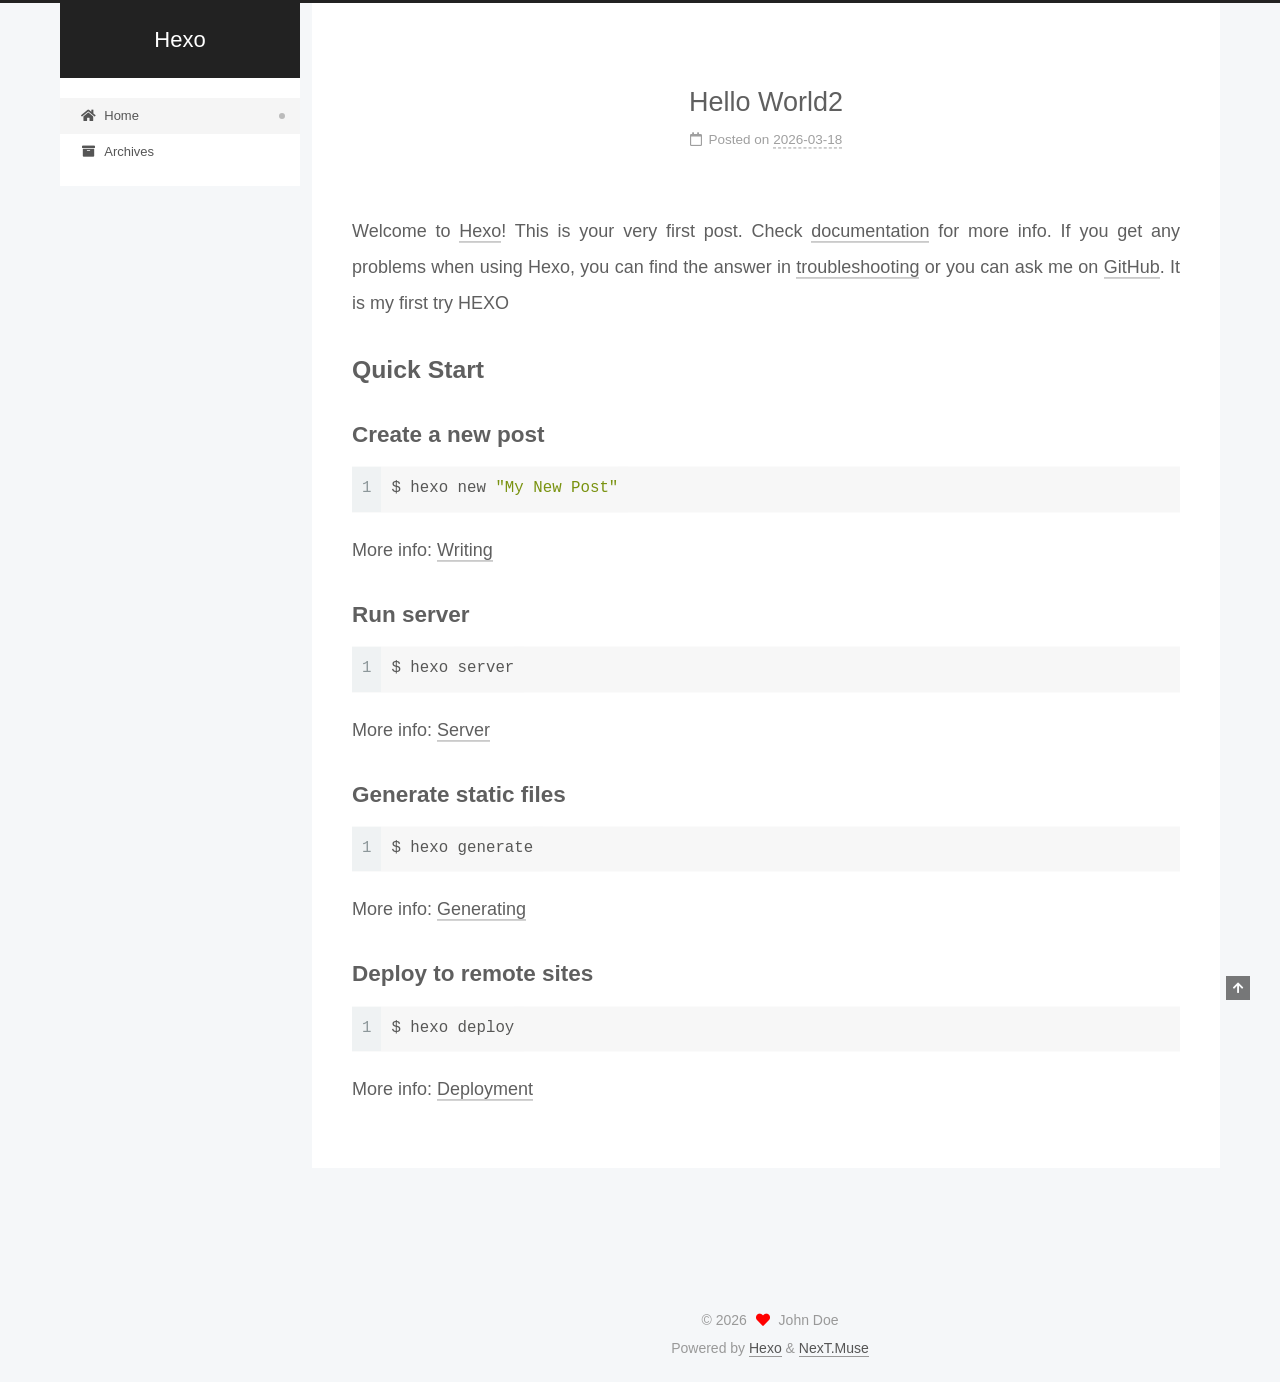
<file: index.html>
<!DOCTYPE html>
<html lang="en">
<head>
  <meta charset="UTF-8">
<meta name="viewport" content="width=device-width, initial-scale=1, maximum-scale=2">
<meta name="theme-color" content="#222">
<meta name="generator" content="Hexo 7.3.0">
  <link rel="apple-touch-icon" sizes="180x180" href="/images/apple-touch-icon-next.png">
  <link rel="icon" type="image/png" sizes="32x32" href="/images/favicon-32x32-next.png">
  <link rel="icon" type="image/png" sizes="16x16" href="/images/favicon-16x16-next.png">
  <link rel="mask-icon" href="/images/logo.svg" color="#222">

<link rel="stylesheet" href="/css/main.css">


<link rel="stylesheet" href="/lib/font-awesome/css/all.min.css">

<script id="hexo-configurations">
    var NexT = window.NexT || {};
    var CONFIG = {"hostname":"wangsh386.github.io","root":"/","scheme":"Muse","version":"7.8.0","exturl":false,"sidebar":{"position":"left","display":"post","padding":18,"offset":12,"onmobile":false},"copycode":{"enable":false,"show_result":false,"style":null},"back2top":{"enable":true,"sidebar":false,"scrollpercent":false},"bookmark":{"enable":false,"color":"#222","save":"auto"},"fancybox":false,"mediumzoom":false,"lazyload":false,"pangu":false,"comments":{"style":"tabs","active":null,"storage":true,"lazyload":false,"nav":null},"algolia":{"hits":{"per_page":10},"labels":{"input_placeholder":"Search for Posts","hits_empty":"We didn't find any results for the search: ${query}","hits_stats":"${hits} results found in ${time} ms"}},"localsearch":{"enable":false,"trigger":"auto","top_n_per_article":1,"unescape":false,"preload":false},"motion":{"enable":true,"async":false,"transition":{"post_block":"fadeIn","post_header":"slideDownIn","post_body":"slideDownIn","coll_header":"slideLeftIn","sidebar":"slideUpIn"}}};
  </script>

  <meta property="og:type" content="website">
<meta property="og:title" content="Hexo">
<meta property="og:url" content="https://wangsh386.github.io/index.html">
<meta property="og:site_name" content="Hexo">
<meta property="og:locale" content="en_US">
<meta property="article:author" content="John Doe">
<meta name="twitter:card" content="summary">

<link rel="canonical" href="https://wangsh386.github.io/">


<script id="page-configurations">
  // https://hexo.io/docs/variables.html
  CONFIG.page = {
    sidebar: "",
    isHome : true,
    isPost : false,
    lang   : 'en'
  };
</script>

  <title>Hexo</title>
  






  <noscript>
  <style>
  .use-motion .brand,
  .use-motion .menu-item,
  .sidebar-inner,
  .use-motion .post-block,
  .use-motion .pagination,
  .use-motion .comments,
  .use-motion .post-header,
  .use-motion .post-body,
  .use-motion .collection-header { opacity: initial; }

  .use-motion .site-title,
  .use-motion .site-subtitle {
    opacity: initial;
    top: initial;
  }

  .use-motion .logo-line-before i { left: initial; }
  .use-motion .logo-line-after i { right: initial; }
  </style>
</noscript>

</head>

<body itemscope itemtype="http://schema.org/WebPage">
  <div class="container use-motion">
    <div class="headband"></div>

    <header class="header" itemscope itemtype="http://schema.org/WPHeader">
      <div class="header-inner"><div class="site-brand-container">
  <div class="site-nav-toggle">
    <div class="toggle" aria-label="Toggle navigation bar">
      <span class="toggle-line toggle-line-first"></span>
      <span class="toggle-line toggle-line-middle"></span>
      <span class="toggle-line toggle-line-last"></span>
    </div>
  </div>

  <div class="site-meta">

    <a href="/" class="brand" rel="start">
      <span class="logo-line-before"><i></i></span>
      <h1 class="site-title">Hexo</h1>
      <span class="logo-line-after"><i></i></span>
    </a>
  </div>

  <div class="site-nav-right">
    <div class="toggle popup-trigger">
    </div>
  </div>
</div>




<nav class="site-nav">
  <ul id="menu" class="main-menu menu">
        <li class="menu-item menu-item-home">

    <a href="/" rel="section"><i class="fa fa-home fa-fw"></i>Home</a>

  </li>
        <li class="menu-item menu-item-archives">

    <a href="/archives/" rel="section"><i class="fa fa-archive fa-fw"></i>Archives</a>

  </li>
  </ul>
</nav>




</div>
    </header>

    
  <div class="back-to-top">
    <i class="fa fa-arrow-up"></i>
    <span>0%</span>
  </div>


    <main class="main">
      <div class="main-inner">
        <div class="content-wrap">
          

          <div class="content index posts-expand">
            
      
  
  
  <article itemscope itemtype="http://schema.org/Article" class="post-block" lang="en">
    <link itemprop="mainEntityOfPage" href="https://wangsh386.github.io/2026/03/18/Hello%20World2/">

    <span hidden itemprop="author" itemscope itemtype="http://schema.org/Person">
      <meta itemprop="image" content="/images/avatar.gif">
      <meta itemprop="name" content="John Doe">
      <meta itemprop="description" content="">
    </span>

    <span hidden itemprop="publisher" itemscope itemtype="http://schema.org/Organization">
      <meta itemprop="name" content="Hexo">
    </span>
      <header class="post-header">
        <h2 class="post-title" itemprop="name headline">
          
            <a href="/2026/03/18/Hello%20World2/" class="post-title-link" itemprop="url">Hello World2</a>
        </h2>

        <div class="post-meta">
            <span class="post-meta-item">
              <span class="post-meta-item-icon">
                <i class="far fa-calendar"></i>
              </span>
              <span class="post-meta-item-text">Posted on</span>
              

              <time title="Created: 2026-03-18 17:52:08 / Modified: 18:14:02" itemprop="dateCreated datePublished" datetime="2026-03-18T17:52:08+08:00">2026-03-18</time>
            </span>

          

        </div>
      </header>

    
    
    
    <div class="post-body" itemprop="articleBody">

      
          <p>Welcome to <a target="_blank" rel="noopener" href="https://hexo.io/">Hexo</a>! This is your very first post. Check <a target="_blank" rel="noopener" href="https://hexo.io/docs/">documentation</a> for more info. If you get any problems when using Hexo, you can find the answer in <a target="_blank" rel="noopener" href="https://hexo.io/docs/troubleshooting.html">troubleshooting</a> or you can ask me on <a target="_blank" rel="noopener" href="https://github.com/hexojs/hexo/issues">GitHub</a>. It is my first try HEXO</p>
<h2 id="Quick-Start"><a href="#Quick-Start" class="headerlink" title="Quick Start"></a>Quick Start</h2><h3 id="Create-a-new-post"><a href="#Create-a-new-post" class="headerlink" title="Create a new post"></a>Create a new post</h3><figure class="highlight bash"><table><tr><td class="gutter"><pre><span class="line">1</span><br></pre></td><td class="code"><pre><span class="line">$ hexo new <span class="string">&quot;My New Post&quot;</span></span><br></pre></td></tr></table></figure>

<p>More info: <a target="_blank" rel="noopener" href="https://hexo.io/docs/writing.html">Writing</a></p>
<h3 id="Run-server"><a href="#Run-server" class="headerlink" title="Run server"></a>Run server</h3><figure class="highlight bash"><table><tr><td class="gutter"><pre><span class="line">1</span><br></pre></td><td class="code"><pre><span class="line">$ hexo server</span><br></pre></td></tr></table></figure>

<p>More info: <a target="_blank" rel="noopener" href="https://hexo.io/docs/server.html">Server</a></p>
<h3 id="Generate-static-files"><a href="#Generate-static-files" class="headerlink" title="Generate static files"></a>Generate static files</h3><figure class="highlight bash"><table><tr><td class="gutter"><pre><span class="line">1</span><br></pre></td><td class="code"><pre><span class="line">$ hexo generate</span><br></pre></td></tr></table></figure>

<p>More info: <a target="_blank" rel="noopener" href="https://hexo.io/docs/generating.html">Generating</a></p>
<h3 id="Deploy-to-remote-sites"><a href="#Deploy-to-remote-sites" class="headerlink" title="Deploy to remote sites"></a>Deploy to remote sites</h3><figure class="highlight bash"><table><tr><td class="gutter"><pre><span class="line">1</span><br></pre></td><td class="code"><pre><span class="line">$ hexo deploy</span><br></pre></td></tr></table></figure>

<p>More info: <a target="_blank" rel="noopener" href="https://hexo.io/docs/one-command-deployment.html">Deployment</a></p>

      
    </div>

    
    
    
      <footer class="post-footer">
        <div class="post-eof"></div>
      </footer>
  </article>
  
  
  


  



          </div>
          

<script>
  window.addEventListener('tabs:register', () => {
    let { activeClass } = CONFIG.comments;
    if (CONFIG.comments.storage) {
      activeClass = localStorage.getItem('comments_active') || activeClass;
    }
    if (activeClass) {
      let activeTab = document.querySelector(`a[href="#comment-${activeClass}"]`);
      if (activeTab) {
        activeTab.click();
      }
    }
  });
  if (CONFIG.comments.storage) {
    window.addEventListener('tabs:click', event => {
      if (!event.target.matches('.tabs-comment .tab-content .tab-pane')) return;
      let commentClass = event.target.classList[1];
      localStorage.setItem('comments_active', commentClass);
    });
  }
</script>

        </div>
          
  
  <div class="toggle sidebar-toggle">
    <span class="toggle-line toggle-line-first"></span>
    <span class="toggle-line toggle-line-middle"></span>
    <span class="toggle-line toggle-line-last"></span>
  </div>

  <aside class="sidebar">
    <div class="sidebar-inner">

      <ul class="sidebar-nav motion-element">
        <li class="sidebar-nav-toc">
          Table of Contents
        </li>
        <li class="sidebar-nav-overview">
          Overview
        </li>
      </ul>

      <!--noindex-->
      <div class="post-toc-wrap sidebar-panel">
      </div>
      <!--/noindex-->

      <div class="site-overview-wrap sidebar-panel">
        <div class="site-author motion-element" itemprop="author" itemscope itemtype="http://schema.org/Person">
  <p class="site-author-name" itemprop="name">John Doe</p>
  <div class="site-description" itemprop="description"></div>
</div>
<div class="site-state-wrap motion-element">
  <nav class="site-state">
      <div class="site-state-item site-state-posts">
          <a href="/archives/">
        
          <span class="site-state-item-count">1</span>
          <span class="site-state-item-name">posts</span>
        </a>
      </div>
  </nav>
</div>



      </div>

    </div>
  </aside>
  <div id="sidebar-dimmer"></div>


      </div>
    </main>

    <footer class="footer">
      <div class="footer-inner">
        

        

<div class="copyright">
  
  &copy; 
  <span itemprop="copyrightYear">2026</span>
  <span class="with-love">
    <i class="fa fa-heart"></i>
  </span>
  <span class="author" itemprop="copyrightHolder">John Doe</span>
</div>
  <div class="powered-by">Powered by <a href="https://hexo.io/" class="theme-link" rel="noopener" target="_blank">Hexo</a> & <a href="https://muse.theme-next.org/" class="theme-link" rel="noopener" target="_blank">NexT.Muse</a>
  </div>

        








      </div>
    </footer>
  </div>

  
  <script src="/lib/anime.min.js"></script>
  <script src="/lib/velocity/velocity.min.js"></script>
  <script src="/lib/velocity/velocity.ui.min.js"></script>

<script src="/js/utils.js"></script>

<script src="/js/motion.js"></script>


<script src="/js/schemes/muse.js"></script>


<script src="/js/next-boot.js"></script>




  















  

  

</body>
</html>
</file>
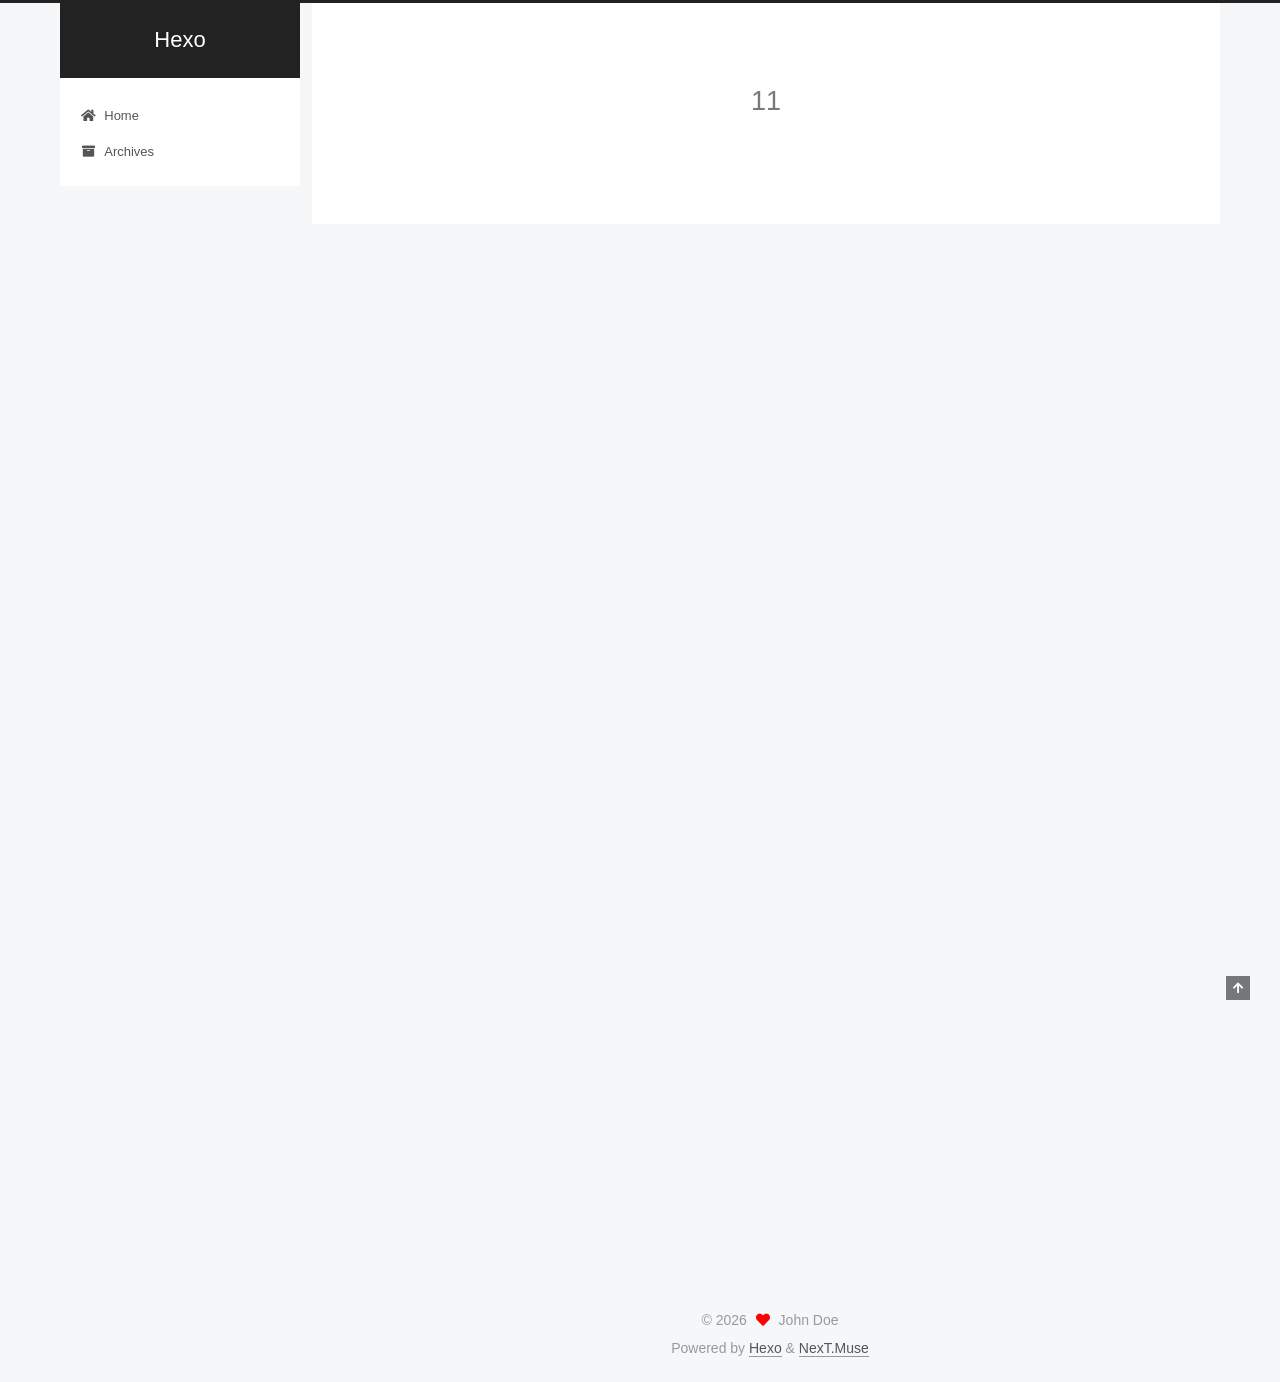
<file: 11/index.html>
<!DOCTYPE html>
<html lang="en">
<head>
  <meta charset="UTF-8">
<meta name="viewport" content="width=device-width, initial-scale=1, maximum-scale=2">
<meta name="theme-color" content="#222">
<meta name="generator" content="Hexo 7.3.0">
  <link rel="apple-touch-icon" sizes="180x180" href="/images/apple-touch-icon-next.png">
  <link rel="icon" type="image/png" sizes="32x32" href="/images/favicon-32x32-next.png">
  <link rel="icon" type="image/png" sizes="16x16" href="/images/favicon-16x16-next.png">
  <link rel="mask-icon" href="/images/logo.svg" color="#222">

<link rel="stylesheet" href="/css/main.css">


<link rel="stylesheet" href="/lib/font-awesome/css/all.min.css">

<script id="hexo-configurations">
    var NexT = window.NexT || {};
    var CONFIG = {"hostname":"wangsh386.github.io","root":"/","scheme":"Muse","version":"7.8.0","exturl":false,"sidebar":{"position":"left","display":"post","padding":18,"offset":12,"onmobile":false},"copycode":{"enable":false,"show_result":false,"style":null},"back2top":{"enable":true,"sidebar":false,"scrollpercent":false},"bookmark":{"enable":false,"color":"#222","save":"auto"},"fancybox":false,"mediumzoom":false,"lazyload":false,"pangu":false,"comments":{"style":"tabs","active":null,"storage":true,"lazyload":false,"nav":null},"algolia":{"hits":{"per_page":10},"labels":{"input_placeholder":"Search for Posts","hits_empty":"We didn't find any results for the search: ${query}","hits_stats":"${hits} results found in ${time} ms"}},"localsearch":{"enable":false,"trigger":"auto","top_n_per_article":1,"unescape":false,"preload":false},"motion":{"enable":true,"async":false,"transition":{"post_block":"fadeIn","post_header":"slideDownIn","post_body":"slideDownIn","coll_header":"slideLeftIn","sidebar":"slideUpIn"}}};
  </script>

  <meta property="og:type" content="website">
<meta property="og:title" content="11">
<meta property="og:url" content="https://wangsh386.github.io/11/index.html">
<meta property="og:site_name" content="Hexo">
<meta property="og:locale" content="en_US">
<meta property="article:published_time" content="2026-03-18T11:09:33.000Z">
<meta property="article:modified_time" content="2026-03-18T11:09:33.000Z">
<meta property="article:author" content="John Doe">
<meta name="twitter:card" content="summary">

<link rel="canonical" href="https://wangsh386.github.io/11/">


<script id="page-configurations">
  // https://hexo.io/docs/variables.html
  CONFIG.page = {
    sidebar: "",
    isHome : false,
    isPost : false,
    lang   : 'en'
  };
</script>

  <title>11 | Hexo
</title>
  






  <noscript>
  <style>
  .use-motion .brand,
  .use-motion .menu-item,
  .sidebar-inner,
  .use-motion .post-block,
  .use-motion .pagination,
  .use-motion .comments,
  .use-motion .post-header,
  .use-motion .post-body,
  .use-motion .collection-header { opacity: initial; }

  .use-motion .site-title,
  .use-motion .site-subtitle {
    opacity: initial;
    top: initial;
  }

  .use-motion .logo-line-before i { left: initial; }
  .use-motion .logo-line-after i { right: initial; }
  </style>
</noscript>

</head>

<body itemscope itemtype="http://schema.org/WebPage">
  <div class="container use-motion">
    <div class="headband"></div>

    <header class="header" itemscope itemtype="http://schema.org/WPHeader">
      <div class="header-inner"><div class="site-brand-container">
  <div class="site-nav-toggle">
    <div class="toggle" aria-label="Toggle navigation bar">
      <span class="toggle-line toggle-line-first"></span>
      <span class="toggle-line toggle-line-middle"></span>
      <span class="toggle-line toggle-line-last"></span>
    </div>
  </div>

  <div class="site-meta">

    <a href="/" class="brand" rel="start">
      <span class="logo-line-before"><i></i></span>
      <h1 class="site-title">Hexo</h1>
      <span class="logo-line-after"><i></i></span>
    </a>
  </div>

  <div class="site-nav-right">
    <div class="toggle popup-trigger">
    </div>
  </div>
</div>




<nav class="site-nav">
  <ul id="menu" class="main-menu menu">
        <li class="menu-item menu-item-home">

    <a href="/" rel="section"><i class="fa fa-home fa-fw"></i>Home</a>

  </li>
        <li class="menu-item menu-item-archives">

    <a href="/archives/" rel="section"><i class="fa fa-archive fa-fw"></i>Archives</a>

  </li>
  </ul>
</nav>




</div>
    </header>

    
  <div class="back-to-top">
    <i class="fa fa-arrow-up"></i>
    <span>0%</span>
  </div>


    <main class="main">
      <div class="main-inner">
        <div class="content-wrap">
          
  
  

          <div class="content page posts-expand">
            

    
    
    
    <div class="post-block" lang="en">
      <header class="post-header">

<h1 class="post-title" itemprop="name headline">11
</h1>

<div class="post-meta">
  

</div>

</header>

      
      
      
      <div class="post-body">
          
      </div>
      
      
      
    </div>
    

    
    
    


          </div>
          

<script>
  window.addEventListener('tabs:register', () => {
    let { activeClass } = CONFIG.comments;
    if (CONFIG.comments.storage) {
      activeClass = localStorage.getItem('comments_active') || activeClass;
    }
    if (activeClass) {
      let activeTab = document.querySelector(`a[href="#comment-${activeClass}"]`);
      if (activeTab) {
        activeTab.click();
      }
    }
  });
  if (CONFIG.comments.storage) {
    window.addEventListener('tabs:click', event => {
      if (!event.target.matches('.tabs-comment .tab-content .tab-pane')) return;
      let commentClass = event.target.classList[1];
      localStorage.setItem('comments_active', commentClass);
    });
  }
</script>

        </div>
          
  
  <div class="toggle sidebar-toggle">
    <span class="toggle-line toggle-line-first"></span>
    <span class="toggle-line toggle-line-middle"></span>
    <span class="toggle-line toggle-line-last"></span>
  </div>

  <aside class="sidebar">
    <div class="sidebar-inner">

      <ul class="sidebar-nav motion-element">
        <li class="sidebar-nav-toc">
          Table of Contents
        </li>
        <li class="sidebar-nav-overview">
          Overview
        </li>
      </ul>

      <!--noindex-->
      <div class="post-toc-wrap sidebar-panel">
      </div>
      <!--/noindex-->

      <div class="site-overview-wrap sidebar-panel">
        <div class="site-author motion-element" itemprop="author" itemscope itemtype="http://schema.org/Person">
  <p class="site-author-name" itemprop="name">John Doe</p>
  <div class="site-description" itemprop="description"></div>
</div>
<div class="site-state-wrap motion-element">
  <nav class="site-state">
      <div class="site-state-item site-state-posts">
          <a href="/archives/">
        
          <span class="site-state-item-count">1</span>
          <span class="site-state-item-name">posts</span>
        </a>
      </div>
  </nav>
</div>



      </div>

    </div>
  </aside>
  <div id="sidebar-dimmer"></div>


      </div>
    </main>

    <footer class="footer">
      <div class="footer-inner">
        

        

<div class="copyright">
  
  &copy; 
  <span itemprop="copyrightYear">2026</span>
  <span class="with-love">
    <i class="fa fa-heart"></i>
  </span>
  <span class="author" itemprop="copyrightHolder">John Doe</span>
</div>
  <div class="powered-by">Powered by <a href="https://hexo.io/" class="theme-link" rel="noopener" target="_blank">Hexo</a> & <a href="https://muse.theme-next.org/" class="theme-link" rel="noopener" target="_blank">NexT.Muse</a>
  </div>

        








      </div>
    </footer>
  </div>

  
  <script src="/lib/anime.min.js"></script>
  <script src="/lib/velocity/velocity.min.js"></script>
  <script src="/lib/velocity/velocity.ui.min.js"></script>

<script src="/js/utils.js"></script>

<script src="/js/motion.js"></script>


<script src="/js/schemes/muse.js"></script>


<script src="/js/next-boot.js"></script>




  















  

  

</body>
</html>
</file>
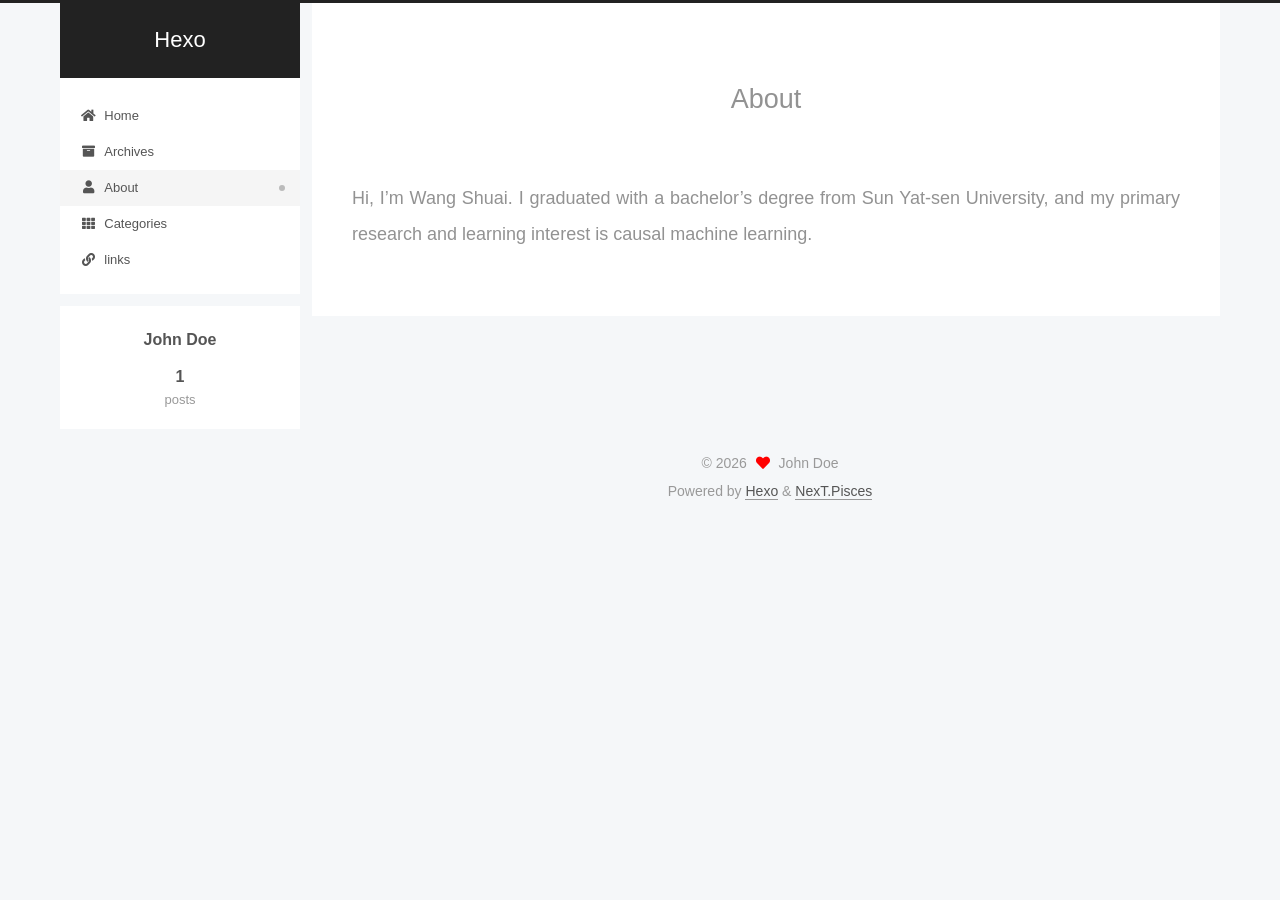
<file: about/index.html>
<!DOCTYPE html>
<html lang="en">
<head>
  <meta charset="UTF-8">
<meta name="viewport" content="width=device-width, initial-scale=1, maximum-scale=2">
<meta name="theme-color" content="#222">
<meta name="generator" content="Hexo 7.3.0">
  <link rel="apple-touch-icon" sizes="180x180" href="/images/apple-touch-icon-next.png">
  <link rel="icon" type="image/png" sizes="32x32" href="/images/favicon-32x32-next.png">
  <link rel="icon" type="image/png" sizes="16x16" href="/images/favicon-16x16-next.png">
  <link rel="mask-icon" href="/images/logo.svg" color="#222">

<link rel="stylesheet" href="/css/main.css">


<link rel="stylesheet" href="/lib/font-awesome/css/all.min.css">

<script id="hexo-configurations">
    var NexT = window.NexT || {};
    var CONFIG = {"hostname":"wangsh386.github.io","root":"/","scheme":"Pisces","version":"7.8.0","exturl":false,"sidebar":{"position":"left","display":"post","padding":18,"offset":12,"onmobile":false},"copycode":{"enable":false,"show_result":false,"style":null},"back2top":{"enable":true,"sidebar":false,"scrollpercent":false},"bookmark":{"enable":false,"color":"#222","save":"auto"},"fancybox":false,"mediumzoom":false,"lazyload":false,"pangu":false,"comments":{"style":"tabs","active":null,"storage":true,"lazyload":false,"nav":null},"algolia":{"hits":{"per_page":10},"labels":{"input_placeholder":"Search for Posts","hits_empty":"We didn't find any results for the search: ${query}","hits_stats":"${hits} results found in ${time} ms"}},"localsearch":{"enable":false,"trigger":"auto","top_n_per_article":1,"unescape":false,"preload":false},"motion":{"enable":true,"async":false,"transition":{"post_block":"fadeIn","post_header":"slideDownIn","post_body":"slideDownIn","coll_header":"slideLeftIn","sidebar":"slideUpIn"}}};
  </script>

  <meta name="description" content="Hi, I’m Wang Shuai. I graduated with a bachelor’s degree from Sun Yat-sen University, and my primary research and learning interest is causal machine learning.">
<meta property="og:type" content="website">
<meta property="og:title" content="About">
<meta property="og:url" content="https://wangsh386.github.io/about/index.html">
<meta property="og:site_name" content="Hexo">
<meta property="og:description" content="Hi, I’m Wang Shuai. I graduated with a bachelor’s degree from Sun Yat-sen University, and my primary research and learning interest is causal machine learning.">
<meta property="og:locale" content="en_US">
<meta property="article:published_time" content="2026-03-18T12:26:19.000Z">
<meta property="article:modified_time" content="2026-03-18T12:26:19.000Z">
<meta property="article:author" content="John Doe">
<meta name="twitter:card" content="summary">

<link rel="canonical" href="https://wangsh386.github.io/about/">


<script id="page-configurations">
  // https://hexo.io/docs/variables.html
  CONFIG.page = {
    sidebar: "",
    isHome : false,
    isPost : false,
    lang   : 'en'
  };
</script>

  <title>About | Hexo
</title>
  






  <noscript>
  <style>
  .use-motion .brand,
  .use-motion .menu-item,
  .sidebar-inner,
  .use-motion .post-block,
  .use-motion .pagination,
  .use-motion .comments,
  .use-motion .post-header,
  .use-motion .post-body,
  .use-motion .collection-header { opacity: initial; }

  .use-motion .site-title,
  .use-motion .site-subtitle {
    opacity: initial;
    top: initial;
  }

  .use-motion .logo-line-before i { left: initial; }
  .use-motion .logo-line-after i { right: initial; }
  </style>
</noscript>

</head>

<body itemscope itemtype="http://schema.org/WebPage">
  <div class="container use-motion">
    <div class="headband"></div>

    <header class="header" itemscope itemtype="http://schema.org/WPHeader">
      <div class="header-inner"><div class="site-brand-container">
  <div class="site-nav-toggle">
    <div class="toggle" aria-label="Toggle navigation bar">
      <span class="toggle-line toggle-line-first"></span>
      <span class="toggle-line toggle-line-middle"></span>
      <span class="toggle-line toggle-line-last"></span>
    </div>
  </div>

  <div class="site-meta">

    <a href="/" class="brand" rel="start">
      <span class="logo-line-before"><i></i></span>
      <h1 class="site-title">Hexo</h1>
      <span class="logo-line-after"><i></i></span>
    </a>
  </div>

  <div class="site-nav-right">
    <div class="toggle popup-trigger">
    </div>
  </div>
</div>




<nav class="site-nav">
  <ul id="menu" class="main-menu menu">
        <li class="menu-item menu-item-home">

    <a href="/" rel="section"><i class="fa fa-home fa-fw"></i>Home</a>

  </li>
        <li class="menu-item menu-item-archives">

    <a href="/archives/" rel="section"><i class="fa fa-archive fa-fw"></i>Archives</a>

  </li>
        <li class="menu-item menu-item-about">

    <a href="/about/" rel="section"><i class="fa fa-user fa-fw"></i>About</a>

  </li>
        <li class="menu-item menu-item-categories">

    <a href="/categories/" rel="section"><i class="fa fa-th fa-fw"></i>Categories</a>

  </li>
        <li class="menu-item menu-item-links">

    <a href="/links/" rel="section"><i class="fa fa-link fa-fw"></i>links</a>

  </li>
  </ul>
</nav>




</div>
    </header>

    
  <div class="back-to-top">
    <i class="fa fa-arrow-up"></i>
    <span>0%</span>
  </div>


    <main class="main">
      <div class="main-inner">
        <div class="content-wrap">
          
  
  

          <div class="content page posts-expand">
            

    
    
    
    <div class="post-block" lang="en">
      <header class="post-header">

<h1 class="post-title" itemprop="name headline">About
</h1>

<div class="post-meta">
  

</div>

</header>

      
      
      
      <div class="post-body">
          <p>Hi, I’m Wang Shuai. I graduated with a bachelor’s degree from Sun Yat-sen University, and my primary research and learning interest is causal machine learning.</p>

      </div>
      
      
      
    </div>
    

    
    
    


          </div>
          

<script>
  window.addEventListener('tabs:register', () => {
    let { activeClass } = CONFIG.comments;
    if (CONFIG.comments.storage) {
      activeClass = localStorage.getItem('comments_active') || activeClass;
    }
    if (activeClass) {
      let activeTab = document.querySelector(`a[href="#comment-${activeClass}"]`);
      if (activeTab) {
        activeTab.click();
      }
    }
  });
  if (CONFIG.comments.storage) {
    window.addEventListener('tabs:click', event => {
      if (!event.target.matches('.tabs-comment .tab-content .tab-pane')) return;
      let commentClass = event.target.classList[1];
      localStorage.setItem('comments_active', commentClass);
    });
  }
</script>

        </div>
          
  
  <div class="toggle sidebar-toggle">
    <span class="toggle-line toggle-line-first"></span>
    <span class="toggle-line toggle-line-middle"></span>
    <span class="toggle-line toggle-line-last"></span>
  </div>

  <aside class="sidebar">
    <div class="sidebar-inner">

      <ul class="sidebar-nav motion-element">
        <li class="sidebar-nav-toc">
          Table of Contents
        </li>
        <li class="sidebar-nav-overview">
          Overview
        </li>
      </ul>

      <!--noindex-->
      <div class="post-toc-wrap sidebar-panel">
      </div>
      <!--/noindex-->

      <div class="site-overview-wrap sidebar-panel">
        <div class="site-author motion-element" itemprop="author" itemscope itemtype="http://schema.org/Person">
  <p class="site-author-name" itemprop="name">John Doe</p>
  <div class="site-description" itemprop="description"></div>
</div>
<div class="site-state-wrap motion-element">
  <nav class="site-state">
      <div class="site-state-item site-state-posts">
          <a href="/archives/">
        
          <span class="site-state-item-count">1</span>
          <span class="site-state-item-name">posts</span>
        </a>
      </div>
  </nav>
</div>



      </div>

    </div>
  </aside>
  <div id="sidebar-dimmer"></div>


      </div>
    </main>

    <footer class="footer">
      <div class="footer-inner">
        

        

<div class="copyright">
  
  &copy; 
  <span itemprop="copyrightYear">2026</span>
  <span class="with-love">
    <i class="fa fa-heart"></i>
  </span>
  <span class="author" itemprop="copyrightHolder">John Doe</span>
</div>
  <div class="powered-by">Powered by <a href="https://hexo.io/" class="theme-link" rel="noopener" target="_blank">Hexo</a> & <a href="https://pisces.theme-next.org/" class="theme-link" rel="noopener" target="_blank">NexT.Pisces</a>
  </div>

        








      </div>
    </footer>
  </div>

  
  <script src="/lib/anime.min.js"></script>
  <script src="/lib/velocity/velocity.min.js"></script>
  <script src="/lib/velocity/velocity.ui.min.js"></script>

<script src="/js/utils.js"></script>

<script src="/js/motion.js"></script>


<script src="/js/schemes/pisces.js"></script>


<script src="/js/next-boot.js"></script>




  















  

  

</body>
</html>
</file>
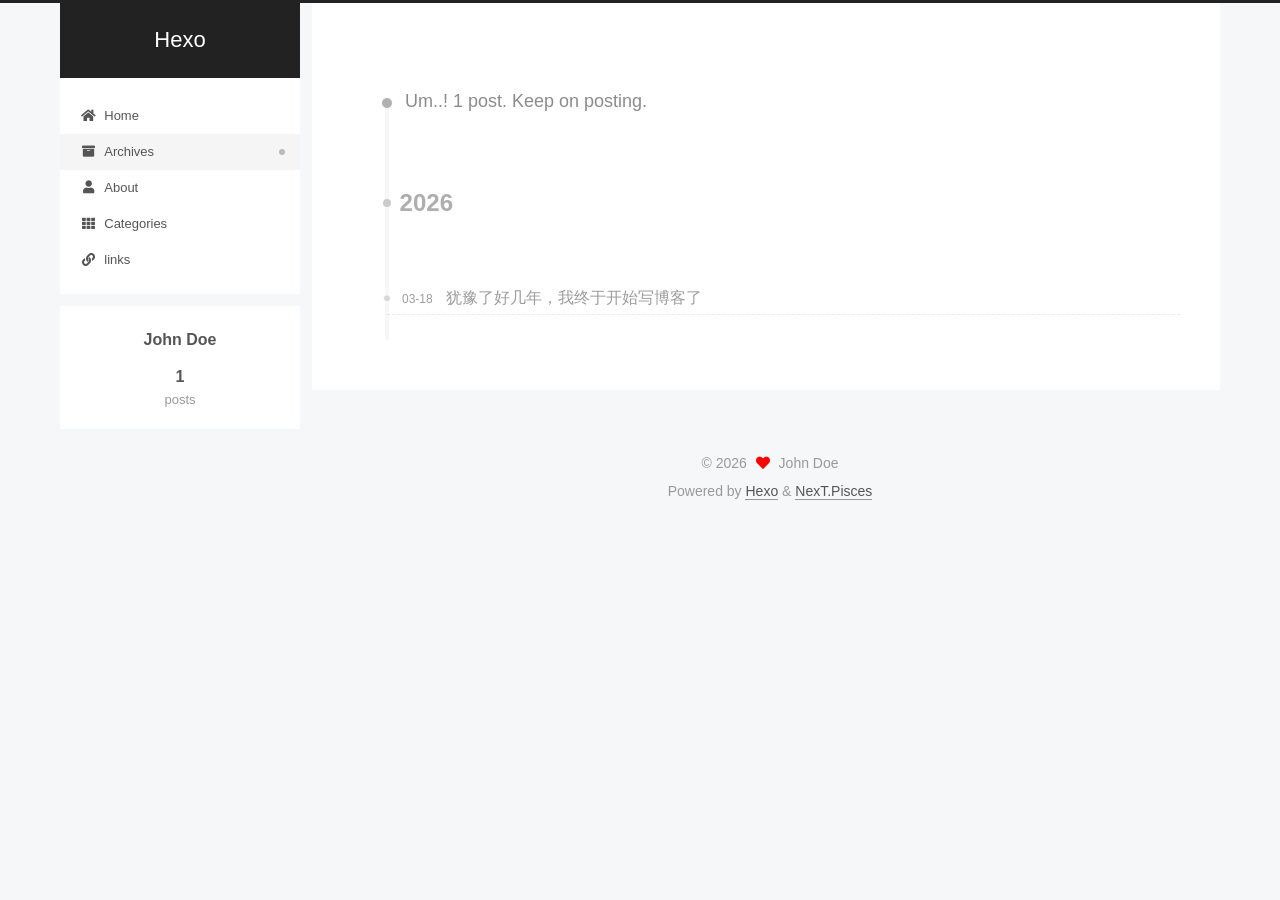
<file: archives/index.html>
<!DOCTYPE html>
<html lang="en">
<head>
  <meta charset="UTF-8">
<meta name="viewport" content="width=device-width, initial-scale=1, maximum-scale=2">
<meta name="theme-color" content="#222">
<meta name="generator" content="Hexo 7.3.0">
  <link rel="apple-touch-icon" sizes="180x180" href="/images/apple-touch-icon-next.png">
  <link rel="icon" type="image/png" sizes="32x32" href="/images/favicon-32x32-next.png">
  <link rel="icon" type="image/png" sizes="16x16" href="/images/favicon-16x16-next.png">
  <link rel="mask-icon" href="/images/logo.svg" color="#222">

<link rel="stylesheet" href="/css/main.css">


<link rel="stylesheet" href="/lib/font-awesome/css/all.min.css">

<script id="hexo-configurations">
    var NexT = window.NexT || {};
    var CONFIG = {"hostname":"wangsh386.github.io","root":"/","scheme":"Pisces","version":"7.8.0","exturl":false,"sidebar":{"position":"left","display":"post","padding":18,"offset":12,"onmobile":false},"copycode":{"enable":false,"show_result":false,"style":null},"back2top":{"enable":true,"sidebar":false,"scrollpercent":false},"bookmark":{"enable":false,"color":"#222","save":"auto"},"fancybox":false,"mediumzoom":false,"lazyload":false,"pangu":false,"comments":{"style":"tabs","active":null,"storage":true,"lazyload":false,"nav":null},"algolia":{"hits":{"per_page":10},"labels":{"input_placeholder":"Search for Posts","hits_empty":"We didn't find any results for the search: ${query}","hits_stats":"${hits} results found in ${time} ms"}},"localsearch":{"enable":false,"trigger":"auto","top_n_per_article":1,"unescape":false,"preload":false},"motion":{"enable":true,"async":false,"transition":{"post_block":"fadeIn","post_header":"slideDownIn","post_body":"slideDownIn","coll_header":"slideLeftIn","sidebar":"slideUpIn"}}};
  </script>

  <meta property="og:type" content="website">
<meta property="og:title" content="Hexo">
<meta property="og:url" content="https://wangsh386.github.io/archives/index.html">
<meta property="og:site_name" content="Hexo">
<meta property="og:locale" content="en_US">
<meta property="article:author" content="John Doe">
<meta name="twitter:card" content="summary">

<link rel="canonical" href="https://wangsh386.github.io/archives/">


<script id="page-configurations">
  // https://hexo.io/docs/variables.html
  CONFIG.page = {
    sidebar: "",
    isHome : false,
    isPost : false,
    lang   : 'en'
  };
</script>

  <title>Archive | Hexo</title>
  






  <noscript>
  <style>
  .use-motion .brand,
  .use-motion .menu-item,
  .sidebar-inner,
  .use-motion .post-block,
  .use-motion .pagination,
  .use-motion .comments,
  .use-motion .post-header,
  .use-motion .post-body,
  .use-motion .collection-header { opacity: initial; }

  .use-motion .site-title,
  .use-motion .site-subtitle {
    opacity: initial;
    top: initial;
  }

  .use-motion .logo-line-before i { left: initial; }
  .use-motion .logo-line-after i { right: initial; }
  </style>
</noscript>

</head>

<body itemscope itemtype="http://schema.org/WebPage">
  <div class="container use-motion">
    <div class="headband"></div>

    <header class="header" itemscope itemtype="http://schema.org/WPHeader">
      <div class="header-inner"><div class="site-brand-container">
  <div class="site-nav-toggle">
    <div class="toggle" aria-label="Toggle navigation bar">
      <span class="toggle-line toggle-line-first"></span>
      <span class="toggle-line toggle-line-middle"></span>
      <span class="toggle-line toggle-line-last"></span>
    </div>
  </div>

  <div class="site-meta">

    <a href="/" class="brand" rel="start">
      <span class="logo-line-before"><i></i></span>
      <h1 class="site-title">Hexo</h1>
      <span class="logo-line-after"><i></i></span>
    </a>
  </div>

  <div class="site-nav-right">
    <div class="toggle popup-trigger">
    </div>
  </div>
</div>




<nav class="site-nav">
  <ul id="menu" class="main-menu menu">
        <li class="menu-item menu-item-home">

    <a href="/" rel="section"><i class="fa fa-home fa-fw"></i>Home</a>

  </li>
        <li class="menu-item menu-item-archives">

    <a href="/archives/" rel="section"><i class="fa fa-archive fa-fw"></i>Archives</a>

  </li>
        <li class="menu-item menu-item-about">

    <a href="/about/" rel="section"><i class="fa fa-user fa-fw"></i>About</a>

  </li>
        <li class="menu-item menu-item-categories">

    <a href="/categories/" rel="section"><i class="fa fa-th fa-fw"></i>Categories</a>

  </li>
        <li class="menu-item menu-item-links">

    <a href="/links/" rel="section"><i class="fa fa-link fa-fw"></i>links</a>

  </li>
  </ul>
</nav>




</div>
    </header>

    
  <div class="back-to-top">
    <i class="fa fa-arrow-up"></i>
    <span>0%</span>
  </div>


    <main class="main">
      <div class="main-inner">
        <div class="content-wrap">
          

          <div class="content archive">
            

  
  
  
  <div class="post-block">
    <div class="posts-collapse">
      <div class="collection-title">
        <span class="collection-header">Um..! 1 post. Keep on posting.</span>
      </div>

      
    <div class="collection-year">
      <span class="collection-header">2026</span>
    </div>

  <article itemscope itemtype="http://schema.org/Article">
    <header class="post-header">

      <div class="post-meta">
        <time itemprop="dateCreated"
              datetime="2026-03-18T22:13:06+08:00"
              content="2026-03-18">
          03-18
        </time>
      </div>

      <div class="post-title">
          <a class="post-title-link" href="/2026/03/18/%E7%8A%B9%E8%B1%AB%E4%BA%86%E5%A5%BD%E5%87%A0%E5%B9%B4%EF%BC%8C%E6%88%91%E7%BB%88%E4%BA%8E%E5%BC%80%E5%A7%8B%E5%86%99%E5%8D%9A%E5%AE%A2%E4%BA%86/" itemprop="url">
            <span itemprop="name">犹豫了好几年，我终于开始写博客了</span>
          </a>
      </div>

    </header>
  </article>


    </div>
  </div>
  
  
  

  



          </div>
          

<script>
  window.addEventListener('tabs:register', () => {
    let { activeClass } = CONFIG.comments;
    if (CONFIG.comments.storage) {
      activeClass = localStorage.getItem('comments_active') || activeClass;
    }
    if (activeClass) {
      let activeTab = document.querySelector(`a[href="#comment-${activeClass}"]`);
      if (activeTab) {
        activeTab.click();
      }
    }
  });
  if (CONFIG.comments.storage) {
    window.addEventListener('tabs:click', event => {
      if (!event.target.matches('.tabs-comment .tab-content .tab-pane')) return;
      let commentClass = event.target.classList[1];
      localStorage.setItem('comments_active', commentClass);
    });
  }
</script>

        </div>
          
  
  <div class="toggle sidebar-toggle">
    <span class="toggle-line toggle-line-first"></span>
    <span class="toggle-line toggle-line-middle"></span>
    <span class="toggle-line toggle-line-last"></span>
  </div>

  <aside class="sidebar">
    <div class="sidebar-inner">

      <ul class="sidebar-nav motion-element">
        <li class="sidebar-nav-toc">
          Table of Contents
        </li>
        <li class="sidebar-nav-overview">
          Overview
        </li>
      </ul>

      <!--noindex-->
      <div class="post-toc-wrap sidebar-panel">
      </div>
      <!--/noindex-->

      <div class="site-overview-wrap sidebar-panel">
        <div class="site-author motion-element" itemprop="author" itemscope itemtype="http://schema.org/Person">
  <p class="site-author-name" itemprop="name">John Doe</p>
  <div class="site-description" itemprop="description"></div>
</div>
<div class="site-state-wrap motion-element">
  <nav class="site-state">
      <div class="site-state-item site-state-posts">
          <a href="/archives/">
        
          <span class="site-state-item-count">1</span>
          <span class="site-state-item-name">posts</span>
        </a>
      </div>
  </nav>
</div>



      </div>

    </div>
  </aside>
  <div id="sidebar-dimmer"></div>


      </div>
    </main>

    <footer class="footer">
      <div class="footer-inner">
        

        

<div class="copyright">
  
  &copy; 
  <span itemprop="copyrightYear">2026</span>
  <span class="with-love">
    <i class="fa fa-heart"></i>
  </span>
  <span class="author" itemprop="copyrightHolder">John Doe</span>
</div>
  <div class="powered-by">Powered by <a href="https://hexo.io/" class="theme-link" rel="noopener" target="_blank">Hexo</a> & <a href="https://pisces.theme-next.org/" class="theme-link" rel="noopener" target="_blank">NexT.Pisces</a>
  </div>

        








      </div>
    </footer>
  </div>

  
  <script src="/lib/anime.min.js"></script>
  <script src="/lib/velocity/velocity.min.js"></script>
  <script src="/lib/velocity/velocity.ui.min.js"></script>

<script src="/js/utils.js"></script>

<script src="/js/motion.js"></script>


<script src="/js/schemes/pisces.js"></script>


<script src="/js/next-boot.js"></script>




  















  

  

</body>
</html>
</file>
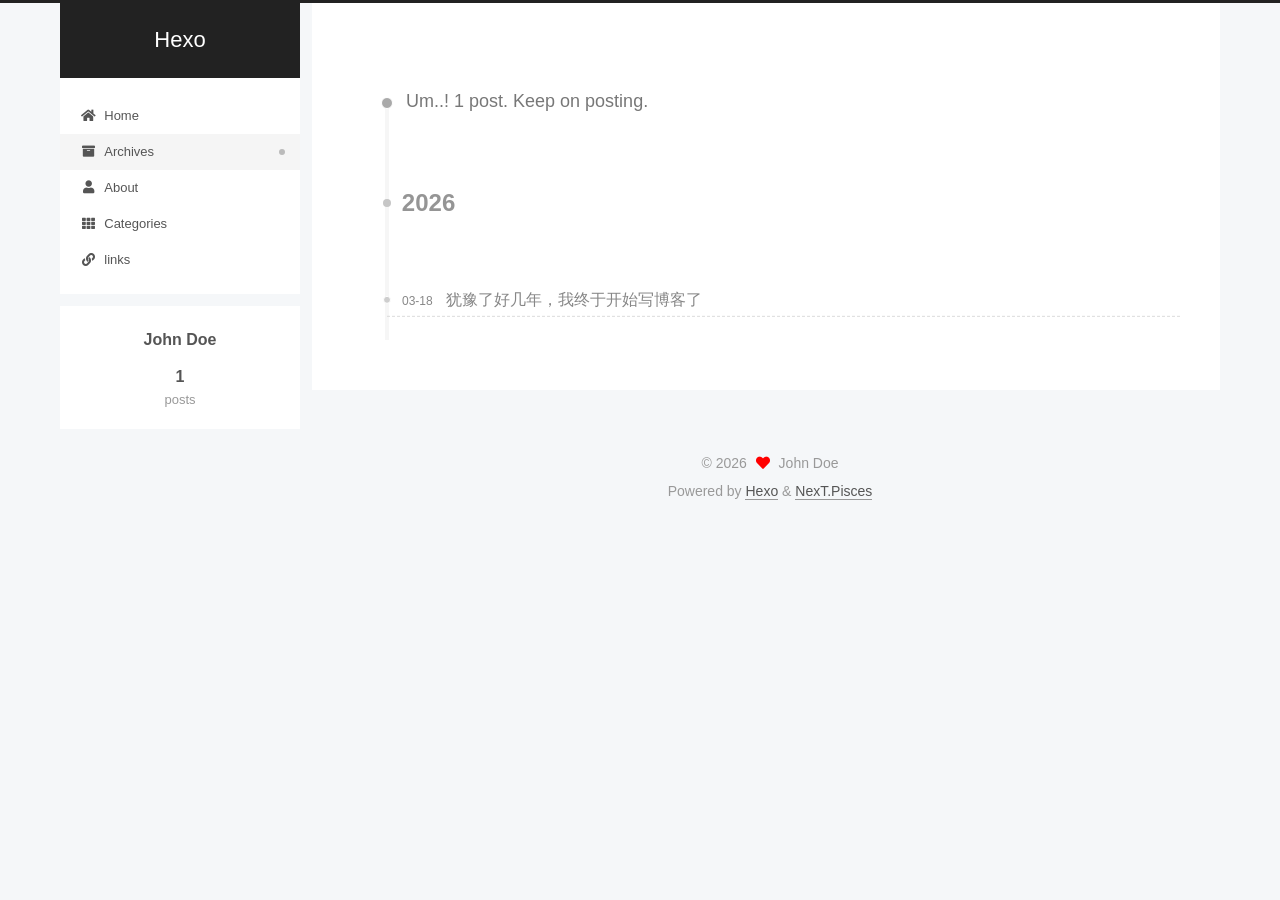
<file: archives/2026/index.html>
<!DOCTYPE html>
<html lang="en">
<head>
  <meta charset="UTF-8">
<meta name="viewport" content="width=device-width, initial-scale=1, maximum-scale=2">
<meta name="theme-color" content="#222">
<meta name="generator" content="Hexo 7.3.0">
  <link rel="apple-touch-icon" sizes="180x180" href="/images/apple-touch-icon-next.png">
  <link rel="icon" type="image/png" sizes="32x32" href="/images/favicon-32x32-next.png">
  <link rel="icon" type="image/png" sizes="16x16" href="/images/favicon-16x16-next.png">
  <link rel="mask-icon" href="/images/logo.svg" color="#222">

<link rel="stylesheet" href="/css/main.css">


<link rel="stylesheet" href="/lib/font-awesome/css/all.min.css">

<script id="hexo-configurations">
    var NexT = window.NexT || {};
    var CONFIG = {"hostname":"wangsh386.github.io","root":"/","scheme":"Pisces","version":"7.8.0","exturl":false,"sidebar":{"position":"left","display":"post","padding":18,"offset":12,"onmobile":false},"copycode":{"enable":false,"show_result":false,"style":null},"back2top":{"enable":true,"sidebar":false,"scrollpercent":false},"bookmark":{"enable":false,"color":"#222","save":"auto"},"fancybox":false,"mediumzoom":false,"lazyload":false,"pangu":false,"comments":{"style":"tabs","active":null,"storage":true,"lazyload":false,"nav":null},"algolia":{"hits":{"per_page":10},"labels":{"input_placeholder":"Search for Posts","hits_empty":"We didn't find any results for the search: ${query}","hits_stats":"${hits} results found in ${time} ms"}},"localsearch":{"enable":false,"trigger":"auto","top_n_per_article":1,"unescape":false,"preload":false},"motion":{"enable":true,"async":false,"transition":{"post_block":"fadeIn","post_header":"slideDownIn","post_body":"slideDownIn","coll_header":"slideLeftIn","sidebar":"slideUpIn"}}};
  </script>

  <meta property="og:type" content="website">
<meta property="og:title" content="Hexo">
<meta property="og:url" content="https://wangsh386.github.io/archives/2026/index.html">
<meta property="og:site_name" content="Hexo">
<meta property="og:locale" content="en_US">
<meta property="article:author" content="John Doe">
<meta name="twitter:card" content="summary">

<link rel="canonical" href="https://wangsh386.github.io/archives/2026/">


<script id="page-configurations">
  // https://hexo.io/docs/variables.html
  CONFIG.page = {
    sidebar: "",
    isHome : false,
    isPost : false,
    lang   : 'en'
  };
</script>

  <title>Archive | Hexo</title>
  






  <noscript>
  <style>
  .use-motion .brand,
  .use-motion .menu-item,
  .sidebar-inner,
  .use-motion .post-block,
  .use-motion .pagination,
  .use-motion .comments,
  .use-motion .post-header,
  .use-motion .post-body,
  .use-motion .collection-header { opacity: initial; }

  .use-motion .site-title,
  .use-motion .site-subtitle {
    opacity: initial;
    top: initial;
  }

  .use-motion .logo-line-before i { left: initial; }
  .use-motion .logo-line-after i { right: initial; }
  </style>
</noscript>

</head>

<body itemscope itemtype="http://schema.org/WebPage">
  <div class="container use-motion">
    <div class="headband"></div>

    <header class="header" itemscope itemtype="http://schema.org/WPHeader">
      <div class="header-inner"><div class="site-brand-container">
  <div class="site-nav-toggle">
    <div class="toggle" aria-label="Toggle navigation bar">
      <span class="toggle-line toggle-line-first"></span>
      <span class="toggle-line toggle-line-middle"></span>
      <span class="toggle-line toggle-line-last"></span>
    </div>
  </div>

  <div class="site-meta">

    <a href="/" class="brand" rel="start">
      <span class="logo-line-before"><i></i></span>
      <h1 class="site-title">Hexo</h1>
      <span class="logo-line-after"><i></i></span>
    </a>
  </div>

  <div class="site-nav-right">
    <div class="toggle popup-trigger">
    </div>
  </div>
</div>




<nav class="site-nav">
  <ul id="menu" class="main-menu menu">
        <li class="menu-item menu-item-home">

    <a href="/" rel="section"><i class="fa fa-home fa-fw"></i>Home</a>

  </li>
        <li class="menu-item menu-item-archives">

    <a href="/archives/" rel="section"><i class="fa fa-archive fa-fw"></i>Archives</a>

  </li>
        <li class="menu-item menu-item-about">

    <a href="/about/" rel="section"><i class="fa fa-user fa-fw"></i>About</a>

  </li>
        <li class="menu-item menu-item-categories">

    <a href="/categories/" rel="section"><i class="fa fa-th fa-fw"></i>Categories</a>

  </li>
        <li class="menu-item menu-item-links">

    <a href="/links/" rel="section"><i class="fa fa-link fa-fw"></i>links</a>

  </li>
  </ul>
</nav>




</div>
    </header>

    
  <div class="back-to-top">
    <i class="fa fa-arrow-up"></i>
    <span>0%</span>
  </div>


    <main class="main">
      <div class="main-inner">
        <div class="content-wrap">
          

          <div class="content archive">
            

  
  
  
  <div class="post-block">
    <div class="posts-collapse">
      <div class="collection-title">
        <span class="collection-header">Um..! 1 post. Keep on posting.</span>
      </div>

      
    <div class="collection-year">
      <span class="collection-header">2026</span>
    </div>

  <article itemscope itemtype="http://schema.org/Article">
    <header class="post-header">

      <div class="post-meta">
        <time itemprop="dateCreated"
              datetime="2026-03-18T22:13:06+08:00"
              content="2026-03-18">
          03-18
        </time>
      </div>

      <div class="post-title">
          <a class="post-title-link" href="/2026/03/18/%E7%8A%B9%E8%B1%AB%E4%BA%86%E5%A5%BD%E5%87%A0%E5%B9%B4%EF%BC%8C%E6%88%91%E7%BB%88%E4%BA%8E%E5%BC%80%E5%A7%8B%E5%86%99%E5%8D%9A%E5%AE%A2%E4%BA%86/" itemprop="url">
            <span itemprop="name">犹豫了好几年，我终于开始写博客了</span>
          </a>
      </div>

    </header>
  </article>


    </div>
  </div>
  
  
  

  



          </div>
          

<script>
  window.addEventListener('tabs:register', () => {
    let { activeClass } = CONFIG.comments;
    if (CONFIG.comments.storage) {
      activeClass = localStorage.getItem('comments_active') || activeClass;
    }
    if (activeClass) {
      let activeTab = document.querySelector(`a[href="#comment-${activeClass}"]`);
      if (activeTab) {
        activeTab.click();
      }
    }
  });
  if (CONFIG.comments.storage) {
    window.addEventListener('tabs:click', event => {
      if (!event.target.matches('.tabs-comment .tab-content .tab-pane')) return;
      let commentClass = event.target.classList[1];
      localStorage.setItem('comments_active', commentClass);
    });
  }
</script>

        </div>
          
  
  <div class="toggle sidebar-toggle">
    <span class="toggle-line toggle-line-first"></span>
    <span class="toggle-line toggle-line-middle"></span>
    <span class="toggle-line toggle-line-last"></span>
  </div>

  <aside class="sidebar">
    <div class="sidebar-inner">

      <ul class="sidebar-nav motion-element">
        <li class="sidebar-nav-toc">
          Table of Contents
        </li>
        <li class="sidebar-nav-overview">
          Overview
        </li>
      </ul>

      <!--noindex-->
      <div class="post-toc-wrap sidebar-panel">
      </div>
      <!--/noindex-->

      <div class="site-overview-wrap sidebar-panel">
        <div class="site-author motion-element" itemprop="author" itemscope itemtype="http://schema.org/Person">
  <p class="site-author-name" itemprop="name">John Doe</p>
  <div class="site-description" itemprop="description"></div>
</div>
<div class="site-state-wrap motion-element">
  <nav class="site-state">
      <div class="site-state-item site-state-posts">
          <a href="/archives/">
        
          <span class="site-state-item-count">1</span>
          <span class="site-state-item-name">posts</span>
        </a>
      </div>
  </nav>
</div>



      </div>

    </div>
  </aside>
  <div id="sidebar-dimmer"></div>


      </div>
    </main>

    <footer class="footer">
      <div class="footer-inner">
        

        

<div class="copyright">
  
  &copy; 
  <span itemprop="copyrightYear">2026</span>
  <span class="with-love">
    <i class="fa fa-heart"></i>
  </span>
  <span class="author" itemprop="copyrightHolder">John Doe</span>
</div>
  <div class="powered-by">Powered by <a href="https://hexo.io/" class="theme-link" rel="noopener" target="_blank">Hexo</a> & <a href="https://pisces.theme-next.org/" class="theme-link" rel="noopener" target="_blank">NexT.Pisces</a>
  </div>

        








      </div>
    </footer>
  </div>

  
  <script src="/lib/anime.min.js"></script>
  <script src="/lib/velocity/velocity.min.js"></script>
  <script src="/lib/velocity/velocity.ui.min.js"></script>

<script src="/js/utils.js"></script>

<script src="/js/motion.js"></script>


<script src="/js/schemes/pisces.js"></script>


<script src="/js/next-boot.js"></script>




  















  

  

</body>
</html>
</file>
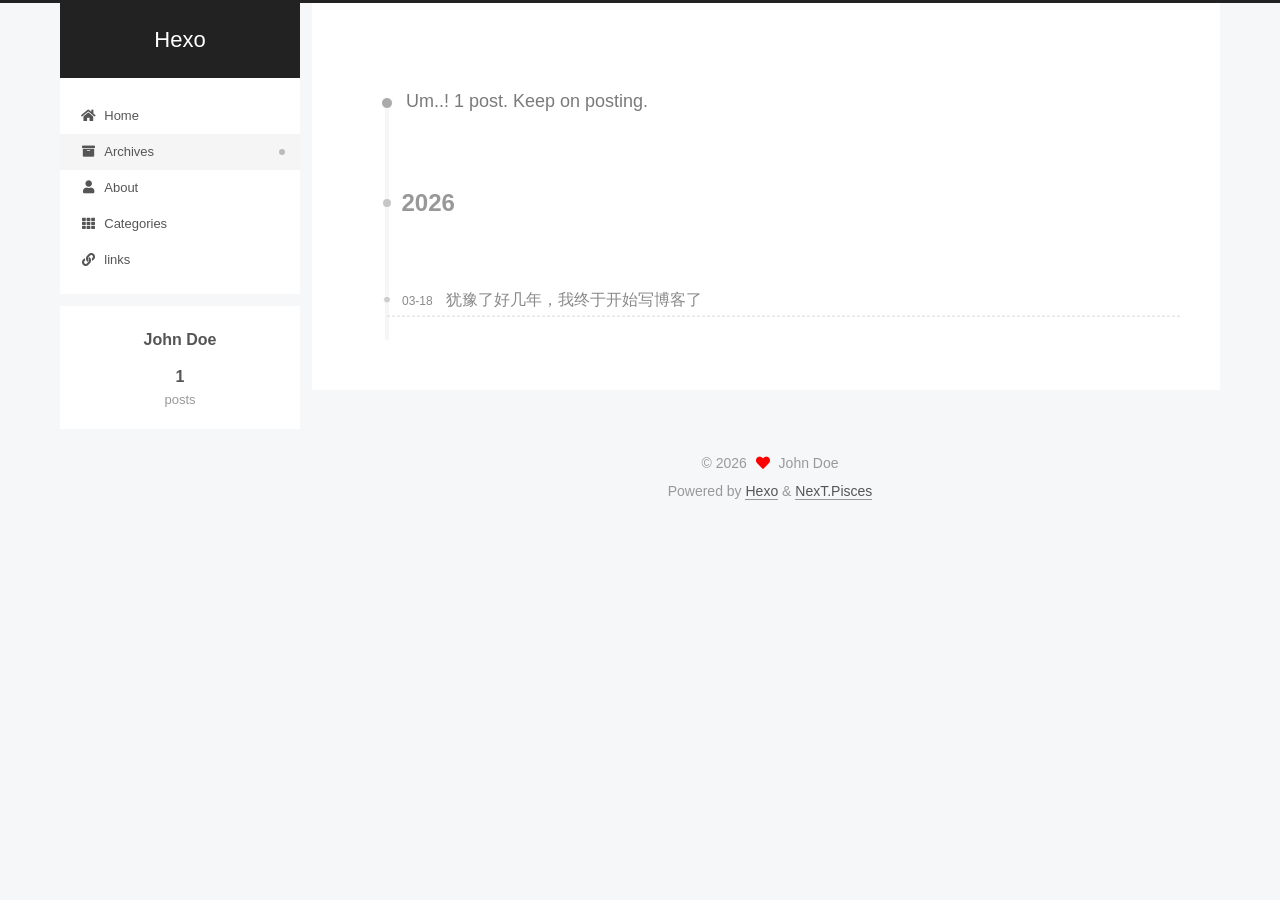
<file: archives/2026/03/index.html>
<!DOCTYPE html>
<html lang="en">
<head>
  <meta charset="UTF-8">
<meta name="viewport" content="width=device-width, initial-scale=1, maximum-scale=2">
<meta name="theme-color" content="#222">
<meta name="generator" content="Hexo 7.3.0">
  <link rel="apple-touch-icon" sizes="180x180" href="/images/apple-touch-icon-next.png">
  <link rel="icon" type="image/png" sizes="32x32" href="/images/favicon-32x32-next.png">
  <link rel="icon" type="image/png" sizes="16x16" href="/images/favicon-16x16-next.png">
  <link rel="mask-icon" href="/images/logo.svg" color="#222">

<link rel="stylesheet" href="/css/main.css">


<link rel="stylesheet" href="/lib/font-awesome/css/all.min.css">

<script id="hexo-configurations">
    var NexT = window.NexT || {};
    var CONFIG = {"hostname":"wangsh386.github.io","root":"/","scheme":"Pisces","version":"7.8.0","exturl":false,"sidebar":{"position":"left","display":"post","padding":18,"offset":12,"onmobile":false},"copycode":{"enable":false,"show_result":false,"style":null},"back2top":{"enable":true,"sidebar":false,"scrollpercent":false},"bookmark":{"enable":false,"color":"#222","save":"auto"},"fancybox":false,"mediumzoom":false,"lazyload":false,"pangu":false,"comments":{"style":"tabs","active":null,"storage":true,"lazyload":false,"nav":null},"algolia":{"hits":{"per_page":10},"labels":{"input_placeholder":"Search for Posts","hits_empty":"We didn't find any results for the search: ${query}","hits_stats":"${hits} results found in ${time} ms"}},"localsearch":{"enable":false,"trigger":"auto","top_n_per_article":1,"unescape":false,"preload":false},"motion":{"enable":true,"async":false,"transition":{"post_block":"fadeIn","post_header":"slideDownIn","post_body":"slideDownIn","coll_header":"slideLeftIn","sidebar":"slideUpIn"}}};
  </script>

  <meta property="og:type" content="website">
<meta property="og:title" content="Hexo">
<meta property="og:url" content="https://wangsh386.github.io/archives/2026/03/index.html">
<meta property="og:site_name" content="Hexo">
<meta property="og:locale" content="en_US">
<meta property="article:author" content="John Doe">
<meta name="twitter:card" content="summary">

<link rel="canonical" href="https://wangsh386.github.io/archives/2026/03/">


<script id="page-configurations">
  // https://hexo.io/docs/variables.html
  CONFIG.page = {
    sidebar: "",
    isHome : false,
    isPost : false,
    lang   : 'en'
  };
</script>

  <title>Archive | Hexo</title>
  






  <noscript>
  <style>
  .use-motion .brand,
  .use-motion .menu-item,
  .sidebar-inner,
  .use-motion .post-block,
  .use-motion .pagination,
  .use-motion .comments,
  .use-motion .post-header,
  .use-motion .post-body,
  .use-motion .collection-header { opacity: initial; }

  .use-motion .site-title,
  .use-motion .site-subtitle {
    opacity: initial;
    top: initial;
  }

  .use-motion .logo-line-before i { left: initial; }
  .use-motion .logo-line-after i { right: initial; }
  </style>
</noscript>

</head>

<body itemscope itemtype="http://schema.org/WebPage">
  <div class="container use-motion">
    <div class="headband"></div>

    <header class="header" itemscope itemtype="http://schema.org/WPHeader">
      <div class="header-inner"><div class="site-brand-container">
  <div class="site-nav-toggle">
    <div class="toggle" aria-label="Toggle navigation bar">
      <span class="toggle-line toggle-line-first"></span>
      <span class="toggle-line toggle-line-middle"></span>
      <span class="toggle-line toggle-line-last"></span>
    </div>
  </div>

  <div class="site-meta">

    <a href="/" class="brand" rel="start">
      <span class="logo-line-before"><i></i></span>
      <h1 class="site-title">Hexo</h1>
      <span class="logo-line-after"><i></i></span>
    </a>
  </div>

  <div class="site-nav-right">
    <div class="toggle popup-trigger">
    </div>
  </div>
</div>




<nav class="site-nav">
  <ul id="menu" class="main-menu menu">
        <li class="menu-item menu-item-home">

    <a href="/" rel="section"><i class="fa fa-home fa-fw"></i>Home</a>

  </li>
        <li class="menu-item menu-item-archives">

    <a href="/archives/" rel="section"><i class="fa fa-archive fa-fw"></i>Archives</a>

  </li>
        <li class="menu-item menu-item-about">

    <a href="/about/" rel="section"><i class="fa fa-user fa-fw"></i>About</a>

  </li>
        <li class="menu-item menu-item-categories">

    <a href="/categories/" rel="section"><i class="fa fa-th fa-fw"></i>Categories</a>

  </li>
        <li class="menu-item menu-item-links">

    <a href="/links/" rel="section"><i class="fa fa-link fa-fw"></i>links</a>

  </li>
  </ul>
</nav>




</div>
    </header>

    
  <div class="back-to-top">
    <i class="fa fa-arrow-up"></i>
    <span>0%</span>
  </div>


    <main class="main">
      <div class="main-inner">
        <div class="content-wrap">
          

          <div class="content archive">
            

  
  
  
  <div class="post-block">
    <div class="posts-collapse">
      <div class="collection-title">
        <span class="collection-header">Um..! 1 post. Keep on posting.</span>
      </div>

      
    <div class="collection-year">
      <span class="collection-header">2026</span>
    </div>

  <article itemscope itemtype="http://schema.org/Article">
    <header class="post-header">

      <div class="post-meta">
        <time itemprop="dateCreated"
              datetime="2026-03-18T22:13:06+08:00"
              content="2026-03-18">
          03-18
        </time>
      </div>

      <div class="post-title">
          <a class="post-title-link" href="/2026/03/18/%E7%8A%B9%E8%B1%AB%E4%BA%86%E5%A5%BD%E5%87%A0%E5%B9%B4%EF%BC%8C%E6%88%91%E7%BB%88%E4%BA%8E%E5%BC%80%E5%A7%8B%E5%86%99%E5%8D%9A%E5%AE%A2%E4%BA%86/" itemprop="url">
            <span itemprop="name">犹豫了好几年，我终于开始写博客了</span>
          </a>
      </div>

    </header>
  </article>


    </div>
  </div>
  
  
  

  



          </div>
          

<script>
  window.addEventListener('tabs:register', () => {
    let { activeClass } = CONFIG.comments;
    if (CONFIG.comments.storage) {
      activeClass = localStorage.getItem('comments_active') || activeClass;
    }
    if (activeClass) {
      let activeTab = document.querySelector(`a[href="#comment-${activeClass}"]`);
      if (activeTab) {
        activeTab.click();
      }
    }
  });
  if (CONFIG.comments.storage) {
    window.addEventListener('tabs:click', event => {
      if (!event.target.matches('.tabs-comment .tab-content .tab-pane')) return;
      let commentClass = event.target.classList[1];
      localStorage.setItem('comments_active', commentClass);
    });
  }
</script>

        </div>
          
  
  <div class="toggle sidebar-toggle">
    <span class="toggle-line toggle-line-first"></span>
    <span class="toggle-line toggle-line-middle"></span>
    <span class="toggle-line toggle-line-last"></span>
  </div>

  <aside class="sidebar">
    <div class="sidebar-inner">

      <ul class="sidebar-nav motion-element">
        <li class="sidebar-nav-toc">
          Table of Contents
        </li>
        <li class="sidebar-nav-overview">
          Overview
        </li>
      </ul>

      <!--noindex-->
      <div class="post-toc-wrap sidebar-panel">
      </div>
      <!--/noindex-->

      <div class="site-overview-wrap sidebar-panel">
        <div class="site-author motion-element" itemprop="author" itemscope itemtype="http://schema.org/Person">
  <p class="site-author-name" itemprop="name">John Doe</p>
  <div class="site-description" itemprop="description"></div>
</div>
<div class="site-state-wrap motion-element">
  <nav class="site-state">
      <div class="site-state-item site-state-posts">
          <a href="/archives/">
        
          <span class="site-state-item-count">1</span>
          <span class="site-state-item-name">posts</span>
        </a>
      </div>
  </nav>
</div>



      </div>

    </div>
  </aside>
  <div id="sidebar-dimmer"></div>


      </div>
    </main>

    <footer class="footer">
      <div class="footer-inner">
        

        

<div class="copyright">
  
  &copy; 
  <span itemprop="copyrightYear">2026</span>
  <span class="with-love">
    <i class="fa fa-heart"></i>
  </span>
  <span class="author" itemprop="copyrightHolder">John Doe</span>
</div>
  <div class="powered-by">Powered by <a href="https://hexo.io/" class="theme-link" rel="noopener" target="_blank">Hexo</a> & <a href="https://pisces.theme-next.org/" class="theme-link" rel="noopener" target="_blank">NexT.Pisces</a>
  </div>

        








      </div>
    </footer>
  </div>

  
  <script src="/lib/anime.min.js"></script>
  <script src="/lib/velocity/velocity.min.js"></script>
  <script src="/lib/velocity/velocity.ui.min.js"></script>

<script src="/js/utils.js"></script>

<script src="/js/motion.js"></script>


<script src="/js/schemes/pisces.js"></script>


<script src="/js/next-boot.js"></script>




  















  

  

</body>
</html>
</file>
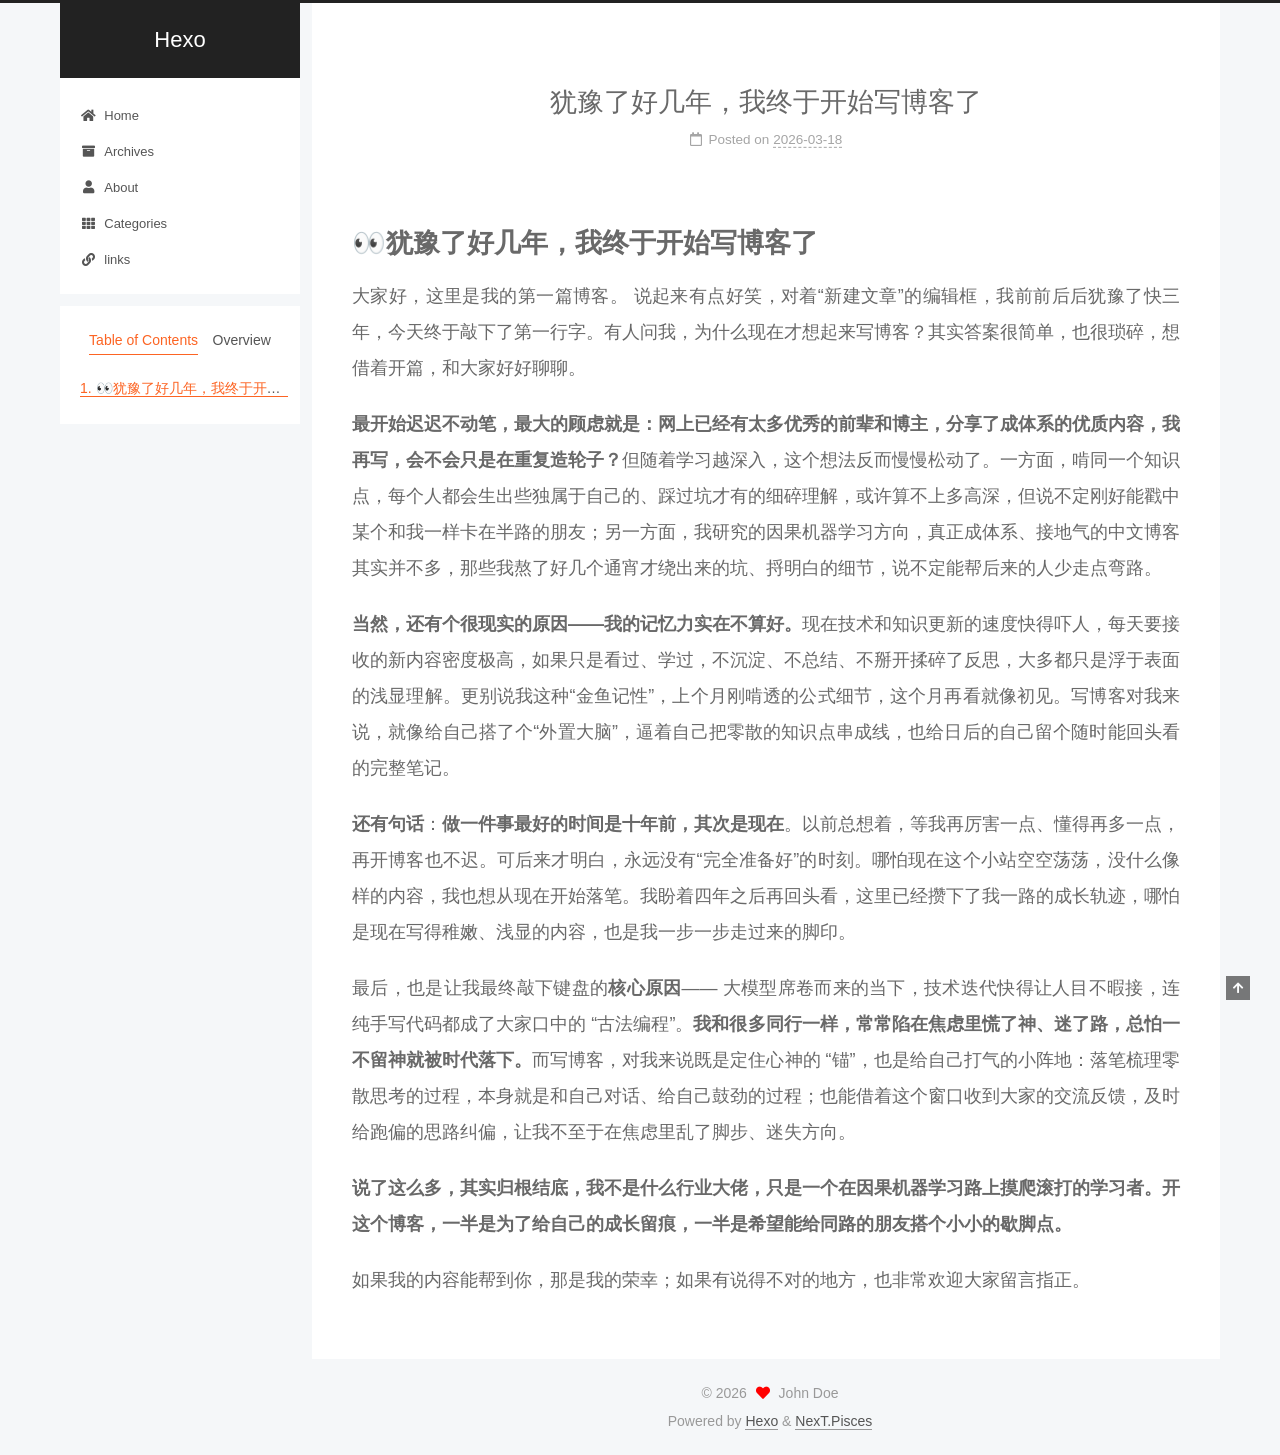
<file: 2026/03/18/犹豫了好几年，我终于开始写博客了/index.html>
<!DOCTYPE html>
<html lang="en">
<head>
  <meta charset="UTF-8">
<meta name="viewport" content="width=device-width, initial-scale=1, maximum-scale=2">
<meta name="theme-color" content="#222">
<meta name="generator" content="Hexo 7.3.0">
  <link rel="apple-touch-icon" sizes="180x180" href="/images/apple-touch-icon-next.png">
  <link rel="icon" type="image/png" sizes="32x32" href="/images/favicon-32x32-next.png">
  <link rel="icon" type="image/png" sizes="16x16" href="/images/favicon-16x16-next.png">
  <link rel="mask-icon" href="/images/logo.svg" color="#222">

<link rel="stylesheet" href="/css/main.css">


<link rel="stylesheet" href="/lib/font-awesome/css/all.min.css">

<script id="hexo-configurations">
    var NexT = window.NexT || {};
    var CONFIG = {"hostname":"wangsh386.github.io","root":"/","scheme":"Pisces","version":"7.8.0","exturl":false,"sidebar":{"position":"left","display":"post","padding":18,"offset":12,"onmobile":false},"copycode":{"enable":false,"show_result":false,"style":null},"back2top":{"enable":true,"sidebar":false,"scrollpercent":false},"bookmark":{"enable":false,"color":"#222","save":"auto"},"fancybox":false,"mediumzoom":false,"lazyload":false,"pangu":false,"comments":{"style":"tabs","active":null,"storage":true,"lazyload":false,"nav":null},"algolia":{"hits":{"per_page":10},"labels":{"input_placeholder":"Search for Posts","hits_empty":"We didn't find any results for the search: ${query}","hits_stats":"${hits} results found in ${time} ms"}},"localsearch":{"enable":false,"trigger":"auto","top_n_per_article":1,"unescape":false,"preload":false},"motion":{"enable":true,"async":false,"transition":{"post_block":"fadeIn","post_header":"slideDownIn","post_body":"slideDownIn","coll_header":"slideLeftIn","sidebar":"slideUpIn"}}};
  </script>

  <meta name="description" content="👀️犹豫了好几年，我终于开始写博客了大家好，这里是我的第一篇博客。  说起来有点好笑，对着“新建文章”的编辑框，我前前后后犹豫了快三年，今天终于敲下了第一行字。有人问我，为什么现在才想起来写博客？其实答案很简单，也很琐碎，想借着开篇，和大家好好聊聊。 最开始迟迟不动笔，最大的顾虑就是：网上已经有太多优秀的前辈和博主，分享了成体系的优质内容，我再写，会不会只是在重复造轮子？但随着学习越深入，这个想">
<meta property="og:type" content="article">
<meta property="og:title" content="犹豫了好几年，我终于开始写博客了">
<meta property="og:url" content="https://wangsh386.github.io/2026/03/18/%E7%8A%B9%E8%B1%AB%E4%BA%86%E5%A5%BD%E5%87%A0%E5%B9%B4%EF%BC%8C%E6%88%91%E7%BB%88%E4%BA%8E%E5%BC%80%E5%A7%8B%E5%86%99%E5%8D%9A%E5%AE%A2%E4%BA%86/index.html">
<meta property="og:site_name" content="Hexo">
<meta property="og:description" content="👀️犹豫了好几年，我终于开始写博客了大家好，这里是我的第一篇博客。  说起来有点好笑，对着“新建文章”的编辑框，我前前后后犹豫了快三年，今天终于敲下了第一行字。有人问我，为什么现在才想起来写博客？其实答案很简单，也很琐碎，想借着开篇，和大家好好聊聊。 最开始迟迟不动笔，最大的顾虑就是：网上已经有太多优秀的前辈和博主，分享了成体系的优质内容，我再写，会不会只是在重复造轮子？但随着学习越深入，这个想">
<meta property="og:locale" content="en_US">
<meta property="article:published_time" content="2026-03-18T14:13:06.000Z">
<meta property="article:modified_time" content="2026-03-18T14:39:59.715Z">
<meta property="article:author" content="John Doe">
<meta name="twitter:card" content="summary">

<link rel="canonical" href="https://wangsh386.github.io/2026/03/18/%E7%8A%B9%E8%B1%AB%E4%BA%86%E5%A5%BD%E5%87%A0%E5%B9%B4%EF%BC%8C%E6%88%91%E7%BB%88%E4%BA%8E%E5%BC%80%E5%A7%8B%E5%86%99%E5%8D%9A%E5%AE%A2%E4%BA%86/">


<script id="page-configurations">
  // https://hexo.io/docs/variables.html
  CONFIG.page = {
    sidebar: "",
    isHome : false,
    isPost : true,
    lang   : 'en'
  };
</script>

  <title>犹豫了好几年，我终于开始写博客了 | Hexo</title>
  






  <noscript>
  <style>
  .use-motion .brand,
  .use-motion .menu-item,
  .sidebar-inner,
  .use-motion .post-block,
  .use-motion .pagination,
  .use-motion .comments,
  .use-motion .post-header,
  .use-motion .post-body,
  .use-motion .collection-header { opacity: initial; }

  .use-motion .site-title,
  .use-motion .site-subtitle {
    opacity: initial;
    top: initial;
  }

  .use-motion .logo-line-before i { left: initial; }
  .use-motion .logo-line-after i { right: initial; }
  </style>
</noscript>

</head>

<body itemscope itemtype="http://schema.org/WebPage">
  <div class="container use-motion">
    <div class="headband"></div>

    <header class="header" itemscope itemtype="http://schema.org/WPHeader">
      <div class="header-inner"><div class="site-brand-container">
  <div class="site-nav-toggle">
    <div class="toggle" aria-label="Toggle navigation bar">
      <span class="toggle-line toggle-line-first"></span>
      <span class="toggle-line toggle-line-middle"></span>
      <span class="toggle-line toggle-line-last"></span>
    </div>
  </div>

  <div class="site-meta">

    <a href="/" class="brand" rel="start">
      <span class="logo-line-before"><i></i></span>
      <h1 class="site-title">Hexo</h1>
      <span class="logo-line-after"><i></i></span>
    </a>
  </div>

  <div class="site-nav-right">
    <div class="toggle popup-trigger">
    </div>
  </div>
</div>




<nav class="site-nav">
  <ul id="menu" class="main-menu menu">
        <li class="menu-item menu-item-home">

    <a href="/" rel="section"><i class="fa fa-home fa-fw"></i>Home</a>

  </li>
        <li class="menu-item menu-item-archives">

    <a href="/archives/" rel="section"><i class="fa fa-archive fa-fw"></i>Archives</a>

  </li>
        <li class="menu-item menu-item-about">

    <a href="/about/" rel="section"><i class="fa fa-user fa-fw"></i>About</a>

  </li>
        <li class="menu-item menu-item-categories">

    <a href="/categories/" rel="section"><i class="fa fa-th fa-fw"></i>Categories</a>

  </li>
        <li class="menu-item menu-item-links">

    <a href="/links/" rel="section"><i class="fa fa-link fa-fw"></i>links</a>

  </li>
  </ul>
</nav>




</div>
    </header>

    
  <div class="back-to-top">
    <i class="fa fa-arrow-up"></i>
    <span>0%</span>
  </div>


    <main class="main">
      <div class="main-inner">
        <div class="content-wrap">
          

          <div class="content post posts-expand">
            

    
  
  
  <article itemscope itemtype="http://schema.org/Article" class="post-block" lang="en">
    <link itemprop="mainEntityOfPage" href="https://wangsh386.github.io/2026/03/18/%E7%8A%B9%E8%B1%AB%E4%BA%86%E5%A5%BD%E5%87%A0%E5%B9%B4%EF%BC%8C%E6%88%91%E7%BB%88%E4%BA%8E%E5%BC%80%E5%A7%8B%E5%86%99%E5%8D%9A%E5%AE%A2%E4%BA%86/">

    <span hidden itemprop="author" itemscope itemtype="http://schema.org/Person">
      <meta itemprop="image" content="/images/avatar.gif">
      <meta itemprop="name" content="John Doe">
      <meta itemprop="description" content="">
    </span>

    <span hidden itemprop="publisher" itemscope itemtype="http://schema.org/Organization">
      <meta itemprop="name" content="Hexo">
    </span>
      <header class="post-header">
        <h1 class="post-title" itemprop="name headline">
          犹豫了好几年，我终于开始写博客了
        </h1>

        <div class="post-meta">
            <span class="post-meta-item">
              <span class="post-meta-item-icon">
                <i class="far fa-calendar"></i>
              </span>
              <span class="post-meta-item-text">Posted on</span>
              

              <time title="Created: 2026-03-18 22:13:06 / Modified: 22:39:59" itemprop="dateCreated datePublished" datetime="2026-03-18T22:13:06+08:00">2026-03-18</time>
            </span>

          

        </div>
      </header>

    
    
    
    <div class="post-body" itemprop="articleBody">

      
        <h1 id="👀️犹豫了好几年，我终于开始写博客了"><a href="#👀️犹豫了好几年，我终于开始写博客了" class="headerlink" title="👀️犹豫了好几年，我终于开始写博客了"></a>👀️犹豫了好几年，我终于开始写博客了</h1><p>大家好，这里是我的第一篇博客。  说起来有点好笑，对着“新建文章”的编辑框，我前前后后犹豫了快三年，今天终于敲下了第一行字。有人问我，为什么现在才想起来写博客？其实答案很简单，也很琐碎，想借着开篇，和大家好好聊聊。</p>
<p><strong>最开始迟迟不动笔，最大的顾虑就是：网上已经有太多优秀的前辈和博主，分享了成体系的优质内容，我再写，会不会只是在重复造轮子？</strong>但随着学习越深入，这个想法反而慢慢松动了。一方面，啃同一个知识点，每个人都会生出些独属于自己的、踩过坑才有的细碎理解，或许算不上多高深，但说不定刚好能戳中某个和我一样卡在半路的朋友；另一方面，我研究的因果机器学习方向，真正成体系、接地气的中文博客其实并不多，那些我熬了好几个通宵才绕出来的坑、捋明白的细节，说不定能帮后来的人少走点弯路。</p>
<p><strong>当然，还有个很现实的原因——我的记忆力实在不算好。</strong>现在技术和知识更新的速度快得吓人，每天要接收的新内容密度极高，如果只是看过、学过，不沉淀、不总结、不掰开揉碎了反思，大多都只是浮于表面的浅显理解。更别说我这种“金鱼记性”，上个月刚啃透的公式细节，这个月再看就像初见。写博客对我来说，就像给自己搭了个“外置大脑”，逼着自己把零散的知识点串成线，也给日后的自己留个随时能回头看的完整笔记。</p>
<p><strong>还有句话</strong>：<strong>做一件事最好的时间是十年前，其次是现在</strong>。以前总想着，等我再厉害一点、懂得再多一点，再开博客也不迟。可后来才明白，永远没有“完全准备好”的时刻。哪怕现在这个小站空空荡荡，没什么像样的内容，我也想从现在开始落笔。我盼着四年之后再回头看，这里已经攒下了我一路的成长轨迹，哪怕是现在写得稚嫩、浅显的内容，也是我一步一步走过来的脚印。</p>
<p>最后，也是让我最终敲下键盘的<strong>核心原因</strong>—— 大模型席卷而来的当下，技术迭代快得让人目不暇接，连纯手写代码都成了大家口中的 “古法编程”。<strong>我和很多同行一样，常常陷在焦虑里慌了神、迷了路，总怕一不留神就被时代落下。</strong>而写博客，对我来说既是定住心神的 “锚”，也是给自己打气的小阵地：落笔梳理零散思考的过程，本身就是和自己对话、给自己鼓劲的过程；也能借着这个窗口收到大家的交流反馈，及时给跑偏的思路纠偏，让我不至于在焦虑里乱了脚步、迷失方向。</p>
<p><strong>说了这么多，其实归根结底，我不是什么行业大佬，只是一个在因果机器学习路上摸爬滚打的学习者。开这个博客，一半是为了给自己的成长留痕，一半是希望能给同路的朋友搭个小小的歇脚点。</strong></p>
<p>如果我的内容能帮到你，那是我的荣幸；如果有说得不对的地方，也非常欢迎大家留言指正。</p>

    </div>

    
    
    

      <footer class="post-footer">

        


        
      </footer>
    
  </article>
  
  
  



          </div>
          

<script>
  window.addEventListener('tabs:register', () => {
    let { activeClass } = CONFIG.comments;
    if (CONFIG.comments.storage) {
      activeClass = localStorage.getItem('comments_active') || activeClass;
    }
    if (activeClass) {
      let activeTab = document.querySelector(`a[href="#comment-${activeClass}"]`);
      if (activeTab) {
        activeTab.click();
      }
    }
  });
  if (CONFIG.comments.storage) {
    window.addEventListener('tabs:click', event => {
      if (!event.target.matches('.tabs-comment .tab-content .tab-pane')) return;
      let commentClass = event.target.classList[1];
      localStorage.setItem('comments_active', commentClass);
    });
  }
</script>

        </div>
          
  
  <div class="toggle sidebar-toggle">
    <span class="toggle-line toggle-line-first"></span>
    <span class="toggle-line toggle-line-middle"></span>
    <span class="toggle-line toggle-line-last"></span>
  </div>

  <aside class="sidebar">
    <div class="sidebar-inner">

      <ul class="sidebar-nav motion-element">
        <li class="sidebar-nav-toc">
          Table of Contents
        </li>
        <li class="sidebar-nav-overview">
          Overview
        </li>
      </ul>

      <!--noindex-->
      <div class="post-toc-wrap sidebar-panel">
          <div class="post-toc motion-element"><ol class="nav"><li class="nav-item nav-level-1"><a class="nav-link" href="#%F0%9F%91%80%EF%B8%8F%E7%8A%B9%E8%B1%AB%E4%BA%86%E5%A5%BD%E5%87%A0%E5%B9%B4%EF%BC%8C%E6%88%91%E7%BB%88%E4%BA%8E%E5%BC%80%E5%A7%8B%E5%86%99%E5%8D%9A%E5%AE%A2%E4%BA%86"><span class="nav-number">1.</span> <span class="nav-text">👀️犹豫了好几年，我终于开始写博客了</span></a></li></ol></div>
      </div>
      <!--/noindex-->

      <div class="site-overview-wrap sidebar-panel">
        <div class="site-author motion-element" itemprop="author" itemscope itemtype="http://schema.org/Person">
  <p class="site-author-name" itemprop="name">John Doe</p>
  <div class="site-description" itemprop="description"></div>
</div>
<div class="site-state-wrap motion-element">
  <nav class="site-state">
      <div class="site-state-item site-state-posts">
          <a href="/archives/">
        
          <span class="site-state-item-count">1</span>
          <span class="site-state-item-name">posts</span>
        </a>
      </div>
  </nav>
</div>



      </div>

    </div>
  </aside>
  <div id="sidebar-dimmer"></div>


      </div>
    </main>

    <footer class="footer">
      <div class="footer-inner">
        

        

<div class="copyright">
  
  &copy; 
  <span itemprop="copyrightYear">2026</span>
  <span class="with-love">
    <i class="fa fa-heart"></i>
  </span>
  <span class="author" itemprop="copyrightHolder">John Doe</span>
</div>
  <div class="powered-by">Powered by <a href="https://hexo.io/" class="theme-link" rel="noopener" target="_blank">Hexo</a> & <a href="https://pisces.theme-next.org/" class="theme-link" rel="noopener" target="_blank">NexT.Pisces</a>
  </div>

        








      </div>
    </footer>
  </div>

  
  <script src="/lib/anime.min.js"></script>
  <script src="/lib/velocity/velocity.min.js"></script>
  <script src="/lib/velocity/velocity.ui.min.js"></script>

<script src="/js/utils.js"></script>

<script src="/js/motion.js"></script>


<script src="/js/schemes/pisces.js"></script>


<script src="/js/next-boot.js"></script>




  















  

  

</body>
</html>
</file>
<file: css/main.css>
:root {
  --body-bg-color: #f5f7f9;
  --content-bg-color: #fff;
  --card-bg-color: #f5f5f5;
  --text-color: #555;
  --blockquote-color: #666;
  --link-color: #555;
  --link-hover-color: #222;
  --brand-color: #fff;
  --brand-hover-color: #fff;
  --table-row-odd-bg-color: #f9f9f9;
  --table-row-hover-bg-color: #f5f5f5;
  --menu-item-bg-color: #f5f5f5;
  --btn-default-bg: #fff;
  --btn-default-color: #555;
  --btn-default-border-color: #555;
  --btn-default-hover-bg: #222;
  --btn-default-hover-color: #fff;
  --btn-default-hover-border-color: #222;
}
html {
  line-height: 1.15; /* 1 */
  -webkit-text-size-adjust: 100%; /* 2 */
}
body {
  margin: 0;
}
main {
  display: block;
}
h1 {
  font-size: 2em;
  margin: 0.67em 0;
}
hr {
  box-sizing: content-box; /* 1 */
  height: 0; /* 1 */
  overflow: visible; /* 2 */
}
pre {
  font-family: monospace, monospace; /* 1 */
  font-size: 1em; /* 2 */
}
a {
  background: transparent;
}
abbr[title] {
  border-bottom: none; /* 1 */
  text-decoration: underline; /* 2 */
  text-decoration: underline dotted; /* 2 */
}
b,
strong {
  font-weight: bolder;
}
code,
kbd,
samp {
  font-family: monospace, monospace; /* 1 */
  font-size: 1em; /* 2 */
}
small {
  font-size: 80%;
}
sub,
sup {
  font-size: 75%;
  line-height: 0;
  position: relative;
  vertical-align: baseline;
}
sub {
  bottom: -0.25em;
}
sup {
  top: -0.5em;
}
img {
  border-style: none;
}
button,
input,
optgroup,
select,
textarea {
  font-family: inherit; /* 1 */
  font-size: 100%; /* 1 */
  line-height: 1.15; /* 1 */
  margin: 0; /* 2 */
}
button,
input {
/* 1 */
  overflow: visible;
}
button,
select {
/* 1 */
  text-transform: none;
}
button,
[type='button'],
[type='reset'],
[type='submit'] {
  -webkit-appearance: button;
}
button::-moz-focus-inner,
[type='button']::-moz-focus-inner,
[type='reset']::-moz-focus-inner,
[type='submit']::-moz-focus-inner {
  border-style: none;
  padding: 0;
}
button:-moz-focusring,
[type='button']:-moz-focusring,
[type='reset']:-moz-focusring,
[type='submit']:-moz-focusring {
  outline: 1px dotted ButtonText;
}
fieldset {
  padding: 0.35em 0.75em 0.625em;
}
legend {
  box-sizing: border-box; /* 1 */
  color: inherit; /* 2 */
  display: table; /* 1 */
  max-width: 100%; /* 1 */
  padding: 0; /* 3 */
  white-space: normal; /* 1 */
}
progress {
  vertical-align: baseline;
}
textarea {
  overflow: auto;
}
[type='checkbox'],
[type='radio'] {
  box-sizing: border-box; /* 1 */
  padding: 0; /* 2 */
}
[type='number']::-webkit-inner-spin-button,
[type='number']::-webkit-outer-spin-button {
  height: auto;
}
[type='search'] {
  outline-offset: -2px; /* 2 */
  -webkit-appearance: textfield; /* 1 */
}
[type='search']::-webkit-search-decoration {
  -webkit-appearance: none;
}
::-webkit-file-upload-button {
  font: inherit; /* 2 */
  -webkit-appearance: button; /* 1 */
}
details {
  display: block;
}
summary {
  display: list-item;
}
template {
  display: none;
}
[hidden] {
  display: none;
}
::selection {
  background: #262a30;
  color: #eee;
}
html,
body {
  height: 100%;
}
body {
  background: var(--body-bg-color);
  color: var(--text-color);
  font-family: 'Lato', "PingFang SC", "Microsoft YaHei", sans-serif;
  font-size: 1em;
  line-height: 2;
}
@media (max-width: 991px) {
  body {
    padding-left: 0 !important;
    padding-right: 0 !important;
  }
}
h1,
h2,
h3,
h4,
h5,
h6 {
  font-family: 'Lato', "PingFang SC", "Microsoft YaHei", sans-serif;
  font-weight: bold;
  line-height: 1.5;
  margin: 20px 0 15px;
}
h1 {
  font-size: 1.5em;
}
h2 {
  font-size: 1.375em;
}
h3 {
  font-size: 1.25em;
}
h4 {
  font-size: 1.125em;
}
h5 {
  font-size: 1em;
}
h6 {
  font-size: 0.875em;
}
p {
  margin: 0 0 20px 0;
}
a,
span.exturl {
  border-bottom: 1px solid #999;
  color: var(--link-color);
  outline: 0;
  text-decoration: none;
  overflow-wrap: break-word;
  word-wrap: break-word;
  cursor: pointer;
}
a:hover,
span.exturl:hover {
  border-bottom-color: var(--link-hover-color);
  color: var(--link-hover-color);
}
iframe,
img,
video {
  display: block;
  margin-left: auto;
  margin-right: auto;
  max-width: 100%;
}
hr {
  background-image: repeating-linear-gradient(-45deg, #ddd, #ddd 4px, transparent 4px, transparent 8px);
  border: 0;
  height: 3px;
  margin: 40px 0;
}
blockquote {
  border-left: 4px solid #ddd;
  color: var(--blockquote-color);
  margin: 0;
  padding: 0 15px;
}
blockquote cite::before {
  content: '-';
  padding: 0 5px;
}
dt {
  font-weight: bold;
}
dd {
  margin: 0;
  padding: 0;
}
kbd {
  background-color: #f5f5f5;
  background-image: linear-gradient(#eee, #fff, #eee);
  border: 1px solid #ccc;
  border-radius: 0.2em;
  box-shadow: 0.1em 0.1em 0.2em rgba(0,0,0,0.1);
  color: #555;
  font-family: inherit;
  padding: 0.1em 0.3em;
  white-space: nowrap;
}
.table-container {
  overflow: auto;
}
table {
  border-collapse: collapse;
  border-spacing: 0;
  font-size: 0.875em;
  margin: 0 0 20px 0;
  width: 100%;
}
tbody tr:nth-of-type(odd) {
  background: var(--table-row-odd-bg-color);
}
tbody tr:hover {
  background: var(--table-row-hover-bg-color);
}
caption,
th,
td {
  font-weight: normal;
  padding: 8px;
  vertical-align: middle;
}
th,
td {
  border: 1px solid #ddd;
  border-bottom: 3px solid #ddd;
}
th {
  font-weight: 700;
  padding-bottom: 10px;
}
td {
  border-bottom-width: 1px;
}
.btn {
  background: var(--btn-default-bg);
  border: 2px solid var(--btn-default-border-color);
  border-radius: 2px;
  color: var(--btn-default-color);
  display: inline-block;
  font-size: 0.875em;
  line-height: 2;
  padding: 0 20px;
  text-decoration: none;
  transition-property: background-color;
  transition-delay: 0s;
  transition-duration: 0.2s;
  transition-timing-function: ease-in-out;
}
.btn:hover {
  background: var(--btn-default-hover-bg);
  border-color: var(--btn-default-hover-border-color);
  color: var(--btn-default-hover-color);
}
.btn + .btn {
  margin: 0 0 8px 8px;
}
.btn .fa-fw {
  text-align: left;
  width: 1.285714285714286em;
}
.toggle {
  line-height: 0;
}
.toggle .toggle-line {
  background: #fff;
  display: inline-block;
  height: 2px;
  left: 0;
  position: relative;
  top: 0;
  transition: all 0.4s;
  vertical-align: top;
  width: 100%;
}
.toggle .toggle-line:not(:first-child) {
  margin-top: 3px;
}
.toggle.toggle-arrow .toggle-line-first {
  left: 50%;
  top: 2px;
  transform: rotate(45deg);
  width: 50%;
}
.toggle.toggle-arrow .toggle-line-middle {
  left: 2px;
  width: 90%;
}
.toggle.toggle-arrow .toggle-line-last {
  left: 50%;
  top: -2px;
  transform: rotate(-45deg);
  width: 50%;
}
.toggle.toggle-close .toggle-line-first {
  transform: rotate(-45deg);
  top: 5px;
}
.toggle.toggle-close .toggle-line-middle {
  opacity: 0;
}
.toggle.toggle-close .toggle-line-last {
  transform: rotate(45deg);
  top: -5px;
}
.highlight,
pre {
  background: #f7f7f7;
  color: #4d4d4c;
  line-height: 1.6;
  margin: 0 auto 20px;
}
pre,
code {
  font-family: consolas, Menlo, monospace, "PingFang SC", "Microsoft YaHei";
}
code {
  background: #eee;
  border-radius: 3px;
  color: #555;
  padding: 2px 4px;
  overflow-wrap: break-word;
  word-wrap: break-word;
}
.highlight *::selection {
  background: #d6d6d6;
}
.highlight pre {
  border: 0;
  margin: 0;
  padding: 10px 0;
}
.highlight table {
  border: 0;
  margin: 0;
  width: auto;
}
.highlight td {
  border: 0;
  padding: 0;
}
.highlight figcaption {
  background: #eff2f3;
  color: #4d4d4c;
  display: flex;
  font-size: 0.875em;
  justify-content: space-between;
  line-height: 1.2;
  padding: 0.5em;
}
.highlight figcaption a {
  color: #4d4d4c;
}
.highlight figcaption a:hover {
  border-bottom-color: #4d4d4c;
}
.highlight .gutter {
  -moz-user-select: none;
  -ms-user-select: none;
  -webkit-user-select: none;
  user-select: none;
}
.highlight .gutter pre {
  background: #eff2f3;
  color: #869194;
  padding-left: 10px;
  padding-right: 10px;
  text-align: right;
}
.highlight .code pre {
  background: #f7f7f7;
  padding-left: 10px;
  width: 100%;
}
.gist table {
  width: auto;
}
.gist table td {
  border: 0;
}
pre {
  overflow: auto;
  padding: 10px;
}
pre code {
  background: none;
  color: #4d4d4c;
  font-size: 0.875em;
  padding: 0;
  text-shadow: none;
}
pre .deletion {
  background: #fdd;
}
pre .addition {
  background: #dfd;
}
pre .meta {
  color: #eab700;
  -moz-user-select: none;
  -ms-user-select: none;
  -webkit-user-select: none;
  user-select: none;
}
pre .comment {
  color: #8e908c;
}
pre .variable,
pre .attribute,
pre .tag,
pre .name,
pre .regexp,
pre .ruby .constant,
pre .xml .tag .title,
pre .xml .pi,
pre .xml .doctype,
pre .html .doctype,
pre .css .id,
pre .css .class,
pre .css .pseudo {
  color: #c82829;
}
pre .number,
pre .preprocessor,
pre .built_in,
pre .builtin-name,
pre .literal,
pre .params,
pre .constant,
pre .command {
  color: #f5871f;
}
pre .ruby .class .title,
pre .css .rules .attribute,
pre .string,
pre .symbol,
pre .value,
pre .inheritance,
pre .header,
pre .ruby .symbol,
pre .xml .cdata,
pre .special,
pre .formula {
  color: #718c00;
}
pre .title,
pre .css .hexcolor {
  color: #3e999f;
}
pre .function,
pre .python .decorator,
pre .python .title,
pre .ruby .function .title,
pre .ruby .title .keyword,
pre .perl .sub,
pre .javascript .title,
pre .coffeescript .title {
  color: #4271ae;
}
pre .keyword,
pre .javascript .function {
  color: #8959a8;
}
.blockquote-center {
  border-left: none;
  margin: 40px 0;
  padding: 0;
  position: relative;
  text-align: center;
}
.blockquote-center .fa {
  display: block;
  opacity: 0.6;
  position: absolute;
  width: 100%;
}
.blockquote-center .fa-quote-left {
  border-top: 1px solid #ccc;
  text-align: left;
  top: -20px;
}
.blockquote-center .fa-quote-right {
  border-bottom: 1px solid #ccc;
  text-align: right;
  bottom: -20px;
}
.blockquote-center p,
.blockquote-center div {
  text-align: center;
}
.post-body .group-picture img {
  margin: 0 auto;
  padding: 0 3px;
}
.group-picture-row {
  margin-bottom: 6px;
  overflow: hidden;
}
.group-picture-column {
  float: left;
  margin-bottom: 10px;
}
.post-body .label {
  color: #555;
  display: inline;
  padding: 0 2px;
}
.post-body .label.default {
  background: #f0f0f0;
}
.post-body .label.primary {
  background: #efe6f7;
}
.post-body .label.info {
  background: #e5f2f8;
}
.post-body .label.success {
  background: #e7f4e9;
}
.post-body .label.warning {
  background: #fcf6e1;
}
.post-body .label.danger {
  background: #fae8eb;
}
.post-body .tabs {
  margin-bottom: 20px;
}
.post-body .tabs,
.tabs-comment {
  display: block;
  padding-top: 10px;
  position: relative;
}
.post-body .tabs ul.nav-tabs,
.tabs-comment ul.nav-tabs {
  display: flex;
  flex-wrap: wrap;
  margin: 0;
  margin-bottom: -1px;
  padding: 0;
}
@media (max-width: 413px) {
  .post-body .tabs ul.nav-tabs,
  .tabs-comment ul.nav-tabs {
    display: block;
    margin-bottom: 5px;
  }
}
.post-body .tabs ul.nav-tabs li.tab,
.tabs-comment ul.nav-tabs li.tab {
  border-bottom: 1px solid #ddd;
  border-left: 1px solid transparent;
  border-right: 1px solid transparent;
  border-top: 3px solid transparent;
  flex-grow: 1;
  list-style-type: none;
  border-radius: 0 0 0 0;
}
@media (max-width: 413px) {
  .post-body .tabs ul.nav-tabs li.tab,
  .tabs-comment ul.nav-tabs li.tab {
    border-bottom: 1px solid transparent;
    border-left: 3px solid transparent;
    border-right: 1px solid transparent;
    border-top: 1px solid transparent;
  }
}
@media (max-width: 413px) {
  .post-body .tabs ul.nav-tabs li.tab,
  .tabs-comment ul.nav-tabs li.tab {
    border-radius: 0;
  }
}
.post-body .tabs ul.nav-tabs li.tab a,
.tabs-comment ul.nav-tabs li.tab a {
  border-bottom: initial;
  display: block;
  line-height: 1.8;
  outline: 0;
  padding: 0.25em 0.75em;
  text-align: center;
  transition-delay: 0s;
  transition-duration: 0.2s;
  transition-timing-function: ease-out;
}
.post-body .tabs ul.nav-tabs li.tab a i,
.tabs-comment ul.nav-tabs li.tab a i {
  width: 1.285714285714286em;
}
.post-body .tabs ul.nav-tabs li.tab.active,
.tabs-comment ul.nav-tabs li.tab.active {
  border-bottom: 1px solid transparent;
  border-left: 1px solid #ddd;
  border-right: 1px solid #ddd;
  border-top: 3px solid #fc6423;
}
@media (max-width: 413px) {
  .post-body .tabs ul.nav-tabs li.tab.active,
  .tabs-comment ul.nav-tabs li.tab.active {
    border-bottom: 1px solid #ddd;
    border-left: 3px solid #fc6423;
    border-right: 1px solid #ddd;
    border-top: 1px solid #ddd;
  }
}
.post-body .tabs ul.nav-tabs li.tab.active a,
.tabs-comment ul.nav-tabs li.tab.active a {
  color: var(--link-color);
  cursor: default;
}
.post-body .tabs .tab-content .tab-pane,
.tabs-comment .tab-content .tab-pane {
  border: 1px solid #ddd;
  border-top: 0;
  padding: 20px 20px 0 20px;
  border-radius: 0;
}
.post-body .tabs .tab-content .tab-pane:not(.active),
.tabs-comment .tab-content .tab-pane:not(.active) {
  display: none;
}
.post-body .tabs .tab-content .tab-pane.active,
.tabs-comment .tab-content .tab-pane.active {
  display: block;
}
.post-body .tabs .tab-content .tab-pane.active:nth-of-type(1),
.tabs-comment .tab-content .tab-pane.active:nth-of-type(1) {
  border-radius: 0 0 0 0;
}
@media (max-width: 413px) {
  .post-body .tabs .tab-content .tab-pane.active:nth-of-type(1),
  .tabs-comment .tab-content .tab-pane.active:nth-of-type(1) {
    border-radius: 0;
  }
}
.post-body .note {
  border-radius: 3px;
  margin-bottom: 20px;
  padding: 1em;
  position: relative;
  border: 1px solid #eee;
  border-left-width: 5px;
}
.post-body .note h2,
.post-body .note h3,
.post-body .note h4,
.post-body .note h5,
.post-body .note h6 {
  margin-top: 0;
  border-bottom: initial;
  margin-bottom: 0;
  padding-top: 0;
}
.post-body .note p:first-child,
.post-body .note ul:first-child,
.post-body .note ol:first-child,
.post-body .note table:first-child,
.post-body .note pre:first-child,
.post-body .note blockquote:first-child,
.post-body .note img:first-child {
  margin-top: 0;
}
.post-body .note p:last-child,
.post-body .note ul:last-child,
.post-body .note ol:last-child,
.post-body .note table:last-child,
.post-body .note pre:last-child,
.post-body .note blockquote:last-child,
.post-body .note img:last-child {
  margin-bottom: 0;
}
.post-body .note.default {
  border-left-color: #777;
}
.post-body .note.default h2,
.post-body .note.default h3,
.post-body .note.default h4,
.post-body .note.default h5,
.post-body .note.default h6 {
  color: #777;
}
.post-body .note.primary {
  border-left-color: #6f42c1;
}
.post-body .note.primary h2,
.post-body .note.primary h3,
.post-body .note.primary h4,
.post-body .note.primary h5,
.post-body .note.primary h6 {
  color: #6f42c1;
}
.post-body .note.info {
  border-left-color: #428bca;
}
.post-body .note.info h2,
.post-body .note.info h3,
.post-body .note.info h4,
.post-body .note.info h5,
.post-body .note.info h6 {
  color: #428bca;
}
.post-body .note.success {
  border-left-color: #5cb85c;
}
.post-body .note.success h2,
.post-body .note.success h3,
.post-body .note.success h4,
.post-body .note.success h5,
.post-body .note.success h6 {
  color: #5cb85c;
}
.post-body .note.warning {
  border-left-color: #f0ad4e;
}
.post-body .note.warning h2,
.post-body .note.warning h3,
.post-body .note.warning h4,
.post-body .note.warning h5,
.post-body .note.warning h6 {
  color: #f0ad4e;
}
.post-body .note.danger {
  border-left-color: #d9534f;
}
.post-body .note.danger h2,
.post-body .note.danger h3,
.post-body .note.danger h4,
.post-body .note.danger h5,
.post-body .note.danger h6 {
  color: #d9534f;
}
.pagination .prev,
.pagination .next,
.pagination .page-number,
.pagination .space {
  display: inline-block;
  margin: 0 10px;
  padding: 0 11px;
  position: relative;
  top: -1px;
}
@media (max-width: 767px) {
  .pagination .prev,
  .pagination .next,
  .pagination .page-number,
  .pagination .space {
    margin: 0 5px;
  }
}
.pagination {
  border-top: 1px solid #eee;
  margin: 120px 0 0;
  text-align: center;
}
.pagination .prev,
.pagination .next,
.pagination .page-number {
  border-bottom: 0;
  border-top: 1px solid #eee;
  transition-property: border-color;
  transition-delay: 0s;
  transition-duration: 0.2s;
  transition-timing-function: ease-in-out;
}
.pagination .prev:hover,
.pagination .next:hover,
.pagination .page-number:hover {
  border-top-color: #222;
}
.pagination .space {
  margin: 0;
  padding: 0;
}
.pagination .prev {
  margin-left: 0;
}
.pagination .next {
  margin-right: 0;
}
.pagination .page-number.current {
  background: #ccc;
  border-top-color: #ccc;
  color: #fff;
}
@media (max-width: 767px) {
  .pagination {
    border-top: none;
  }
  .pagination .prev,
  .pagination .next,
  .pagination .page-number {
    border-bottom: 1px solid #eee;
    border-top: 0;
    margin-bottom: 10px;
    padding: 0 10px;
  }
  .pagination .prev:hover,
  .pagination .next:hover,
  .pagination .page-number:hover {
    border-bottom-color: #222;
  }
}
.comments {
  margin-top: 60px;
  overflow: hidden;
}
.comment-button-group {
  display: flex;
  flex-wrap: wrap-reverse;
  justify-content: center;
  margin: 1em 0;
}
.comment-button-group .comment-button {
  margin: 0.1em 0.2em;
}
.comment-button-group .comment-button.active {
  background: var(--btn-default-hover-bg);
  border-color: var(--btn-default-hover-border-color);
  color: var(--btn-default-hover-color);
}
.comment-position {
  display: none;
}
.comment-position.active {
  display: block;
}
.tabs-comment {
  background: var(--content-bg-color);
  margin-top: 4em;
  padding-top: 0;
}
.tabs-comment .comments {
  border: 0;
  box-shadow: none;
  margin-top: 0;
  padding-top: 0;
}
.container {
  min-height: 100%;
  position: relative;
}
.main-inner {
  margin: 0 auto;
  width: calc(100% - 20px);
}
@media (min-width: 1200px) {
  .main-inner {
    width: 1160px;
  }
}
@media (min-width: 1600px) {
  .main-inner {
    width: 73%;
  }
}
@media (max-width: 767px) {
  .content-wrap {
    padding: 0 20px;
  }
}
.header {
  background: transparent;
}
.header-inner {
  margin: 0 auto;
  width: calc(100% - 20px);
}
@media (min-width: 1200px) {
  .header-inner {
    width: 1160px;
  }
}
@media (min-width: 1600px) {
  .header-inner {
    width: 73%;
  }
}
.site-brand-container {
  display: flex;
  flex-shrink: 0;
  padding: 0 10px;
}
.headband {
  background: #222;
  height: 3px;
}
.site-meta {
  flex-grow: 1;
  text-align: center;
}
@media (max-width: 767px) {
  .site-meta {
    text-align: center;
  }
}
.brand {
  border-bottom: none;
  color: var(--brand-color);
  display: inline-block;
  line-height: 1.375em;
  padding: 0 40px;
  position: relative;
}
.brand:hover {
  color: var(--brand-hover-color);
}
.site-title {
  font-family: 'Lato', "PingFang SC", "Microsoft YaHei", sans-serif;
  font-size: 1.375em;
  font-weight: normal;
  margin: 0;
}
.site-subtitle {
  color: #ddd;
  font-size: 0.8125em;
  margin: 10px 0;
}
.use-motion .brand {
  opacity: 0;
}
.use-motion .site-title,
.use-motion .site-subtitle,
.use-motion .custom-logo-image {
  opacity: 0;
  position: relative;
  top: -10px;
}
.site-nav-toggle,
.site-nav-right {
  display: none;
}
@media (max-width: 767px) {
  .site-nav-toggle,
  .site-nav-right {
    display: flex;
    flex-direction: column;
    justify-content: center;
  }
}
.site-nav-toggle .toggle,
.site-nav-right .toggle {
  color: var(--text-color);
  padding: 10px;
  width: 22px;
}
.site-nav-toggle .toggle .toggle-line,
.site-nav-right .toggle .toggle-line {
  background: var(--text-color);
  border-radius: 1px;
}
.site-nav {
  display: block;
}
@media (max-width: 767px) {
  .site-nav {
    clear: both;
    display: none;
  }
}
.site-nav.site-nav-on {
  display: block;
}
.menu {
  margin-top: 20px;
  padding-left: 0;
  text-align: center;
}
.menu-item {
  display: inline-block;
  list-style: none;
  margin: 0 10px;
}
@media (max-width: 767px) {
  .menu-item {
    display: block;
    margin-top: 10px;
  }
  .menu-item.menu-item-search {
    display: none;
  }
}
.menu-item a,
.menu-item span.exturl {
  border-bottom: 0;
  display: block;
  font-size: 0.8125em;
  transition-property: border-color;
  transition-delay: 0s;
  transition-duration: 0.2s;
  transition-timing-function: ease-in-out;
}
@media (hover: none) {
  .menu-item a:hover,
  .menu-item span.exturl:hover {
    border-bottom-color: transparent !important;
  }
}
.menu-item .fa,
.menu-item .fab,
.menu-item .far,
.menu-item .fas {
  margin-right: 8px;
}
.menu-item .badge {
  display: inline-block;
  font-weight: bold;
  line-height: 1;
  margin-left: 0.35em;
  margin-top: 0.35em;
  text-align: center;
  white-space: nowrap;
}
@media (max-width: 767px) {
  .menu-item .badge {
    float: right;
    margin-left: 0;
  }
}
.menu-item-active a,
.menu .menu-item a:hover,
.menu .menu-item span.exturl:hover {
  background: var(--menu-item-bg-color);
}
.use-motion .menu-item {
  opacity: 0;
}
.sidebar {
  background: #222;
  bottom: 0;
  box-shadow: inset 0 2px 6px #000;
  position: fixed;
  top: 0;
}
@media (max-width: 991px) {
  .sidebar {
    display: none;
  }
}
.sidebar-inner {
  color: #999;
  padding: 18px 10px;
  text-align: center;
}
.cc-license {
  margin-top: 10px;
  text-align: center;
}
.cc-license .cc-opacity {
  border-bottom: none;
  opacity: 0.7;
}
.cc-license .cc-opacity:hover {
  opacity: 0.9;
}
.cc-license img {
  display: inline-block;
}
.site-author-image {
  border: 1px solid #eee;
  display: block;
  margin: 0 auto;
  max-width: 120px;
  padding: 2px;
}
.site-author-name {
  color: var(--text-color);
  font-weight: 600;
  margin: 0;
  text-align: center;
}
.site-description {
  color: #999;
  font-size: 0.8125em;
  margin-top: 0;
  text-align: center;
}
.links-of-author {
  margin-top: 15px;
}
.links-of-author a,
.links-of-author span.exturl {
  border-bottom-color: #555;
  display: inline-block;
  font-size: 0.8125em;
  margin-bottom: 10px;
  margin-right: 10px;
  vertical-align: middle;
}
.links-of-author a::before,
.links-of-author span.exturl::before {
  background: #450b78;
  border-radius: 50%;
  content: ' ';
  display: inline-block;
  height: 4px;
  margin-right: 3px;
  vertical-align: middle;
  width: 4px;
}
.sidebar-button {
  margin-top: 15px;
}
.sidebar-button a {
  border: 1px solid #fc6423;
  border-radius: 4px;
  color: #fc6423;
  display: inline-block;
  padding: 0 15px;
}
.sidebar-button a .fa,
.sidebar-button a .fab,
.sidebar-button a .far,
.sidebar-button a .fas {
  margin-right: 5px;
}
.sidebar-button a:hover {
  background: #fc6423;
  border: 1px solid #fc6423;
  color: #fff;
}
.sidebar-button a:hover .fa,
.sidebar-button a:hover .fab,
.sidebar-button a:hover .far,
.sidebar-button a:hover .fas {
  color: #fff;
}
.links-of-blogroll {
  font-size: 0.8125em;
  margin-top: 10px;
}
.links-of-blogroll-title {
  font-size: 0.875em;
  font-weight: 600;
  margin-top: 0;
}
.links-of-blogroll-list {
  list-style: none;
  margin: 0;
  padding: 0;
}
#sidebar-dimmer {
  display: none;
}
@media (max-width: 767px) {
  #sidebar-dimmer {
    background: #000;
    display: block;
    height: 100%;
    left: 100%;
    opacity: 0;
    position: fixed;
    top: 0;
    width: 100%;
    z-index: 1100;
  }
  .sidebar-active + #sidebar-dimmer {
    opacity: 0.7;
    transform: translateX(-100%);
    transition: opacity 0.5s;
  }
}
.sidebar-nav {
  margin: 0;
  padding-bottom: 20px;
  padding-left: 0;
}
.sidebar-nav li {
  border-bottom: 1px solid transparent;
  color: var(--text-color);
  cursor: pointer;
  display: inline-block;
  font-size: 0.875em;
}
.sidebar-nav li.sidebar-nav-overview {
  margin-left: 10px;
}
.sidebar-nav li:hover {
  color: #fc6423;
}
.sidebar-nav .sidebar-nav-active {
  border-bottom-color: #fc6423;
  color: #fc6423;
}
.sidebar-nav .sidebar-nav-active:hover {
  color: #fc6423;
}
.sidebar-panel {
  display: none;
  overflow-x: hidden;
  overflow-y: auto;
}
.sidebar-panel-active {
  display: block;
}
.sidebar-toggle {
  background: #222;
  bottom: 45px;
  cursor: pointer;
  height: 14px;
  left: 30px;
  padding: 5px;
  position: fixed;
  width: 14px;
  z-index: 1300;
}
@media (max-width: 991px) {
  .sidebar-toggle {
    left: 20px;
    opacity: 0.8;
    display: none;
  }
}
.sidebar-toggle:hover .toggle-line {
  background: #fc6423;
}
.post-toc {
  font-size: 0.875em;
}
.post-toc ol {
  list-style: none;
  margin: 0;
  padding: 0 2px 5px 10px;
  text-align: left;
}
.post-toc ol > ol {
  padding-left: 0;
}
.post-toc ol a {
  transition-property: all;
  transition-delay: 0s;
  transition-duration: 0.2s;
  transition-timing-function: ease-in-out;
}
.post-toc .nav-item {
  line-height: 1.8;
  overflow: hidden;
  text-overflow: ellipsis;
  white-space: nowrap;
}
.post-toc .nav .nav-child {
  display: none;
}
.post-toc .nav .active > .nav-child {
  display: block;
}
.post-toc .nav .active-current > .nav-child {
  display: block;
}
.post-toc .nav .active-current > .nav-child > .nav-item {
  display: block;
}
.post-toc .nav .active > a {
  border-bottom-color: #fc6423;
  color: #fc6423;
}
.post-toc .nav .active-current > a {
  color: #fc6423;
}
.post-toc .nav .active-current > a:hover {
  color: #fc6423;
}
.site-state {
  display: flex;
  justify-content: center;
  line-height: 1.4;
  margin-top: 10px;
  overflow: hidden;
  text-align: center;
  white-space: nowrap;
}
.site-state-item {
  padding: 0 15px;
}
.site-state-item:not(:first-child) {
  border-left: 1px solid #eee;
}
.site-state-item a {
  border-bottom: none;
}
.site-state-item-count {
  display: block;
  font-size: 1em;
  font-weight: 600;
  text-align: center;
}
.site-state-item-name {
  color: #999;
  font-size: 0.8125em;
}
.footer {
  color: #999;
  font-size: 0.875em;
  padding: 20px 0;
}
.footer.footer-fixed {
  bottom: 0;
  left: 0;
  position: absolute;
  right: 0;
}
.footer-inner {
  box-sizing: border-box;
  margin: 0 auto;
  text-align: center;
  width: calc(100% - 20px);
}
@media (min-width: 1200px) {
  .footer-inner {
    width: 1160px;
  }
}
@media (min-width: 1600px) {
  .footer-inner {
    width: 73%;
  }
}
.languages {
  display: inline-block;
  font-size: 1.125em;
  position: relative;
}
.languages .lang-select-label span {
  margin: 0 0.5em;
}
.languages .lang-select {
  height: 100%;
  left: 0;
  opacity: 0;
  position: absolute;
  top: 0;
  width: 100%;
}
.with-love {
  color: #ff0000;
  display: inline-block;
  margin: 0 5px;
}
.powered-by,
.theme-info {
  display: inline-block;
}
@-moz-keyframes iconAnimate {
  0%, 100% {
    transform: scale(1);
  }
  10%, 30% {
    transform: scale(0.9);
  }
  20%, 40%, 60%, 80% {
    transform: scale(1.1);
  }
  50%, 70% {
    transform: scale(1.1);
  }
}
@-webkit-keyframes iconAnimate {
  0%, 100% {
    transform: scale(1);
  }
  10%, 30% {
    transform: scale(0.9);
  }
  20%, 40%, 60%, 80% {
    transform: scale(1.1);
  }
  50%, 70% {
    transform: scale(1.1);
  }
}
@-o-keyframes iconAnimate {
  0%, 100% {
    transform: scale(1);
  }
  10%, 30% {
    transform: scale(0.9);
  }
  20%, 40%, 60%, 80% {
    transform: scale(1.1);
  }
  50%, 70% {
    transform: scale(1.1);
  }
}
@keyframes iconAnimate {
  0%, 100% {
    transform: scale(1);
  }
  10%, 30% {
    transform: scale(0.9);
  }
  20%, 40%, 60%, 80% {
    transform: scale(1.1);
  }
  50%, 70% {
    transform: scale(1.1);
  }
}
.back-to-top {
  font-size: 12px;
  text-align: center;
  transition-delay: 0s;
  transition-duration: 0.2s;
  transition-timing-function: ease-in-out;
}
.back-to-top {
  background: #222;
  bottom: -100px;
  box-sizing: border-box;
  color: #fff;
  cursor: pointer;
  left: 30px;
  opacity: 0.6;
  padding: 0 6px;
  position: fixed;
  transition-property: bottom;
  z-index: 1300;
  width: 24px;
}
.back-to-top span {
  display: none;
}
.back-to-top:hover {
  color: #fc6423;
}
.back-to-top.back-to-top-on {
  bottom: 30px;
}
@media (max-width: 991px) {
  .back-to-top {
    left: 20px;
    opacity: 0.8;
  }
}
.post-body {
  font-family: 'Lato', "PingFang SC", "Microsoft YaHei", sans-serif;
  overflow-wrap: break-word;
  word-wrap: break-word;
}
@media (min-width: 1200px) {
  .post-body {
    font-size: 1.125em;
  }
}
.post-body .exturl .fa {
  font-size: 0.875em;
  margin-left: 4px;
}
.post-body .image-caption,
.post-body .figure .caption {
  color: #999;
  font-size: 0.875em;
  font-weight: bold;
  line-height: 1;
  margin: -20px auto 15px;
  text-align: center;
}
.post-sticky-flag {
  display: inline-block;
  transform: rotate(30deg);
}
.post-button {
  margin-top: 40px;
  text-align: center;
}
.use-motion .post-block,
.use-motion .pagination,
.use-motion .comments {
  opacity: 0;
}
.use-motion .post-header {
  opacity: 0;
}
.use-motion .post-body {
  opacity: 0;
}
.use-motion .collection-header {
  opacity: 0;
}
.posts-collapse {
  margin-left: 35px;
  position: relative;
}
@media (max-width: 767px) {
  .posts-collapse {
    margin-left: 0px;
    margin-right: 0px;
  }
}
.posts-collapse .collection-title {
  font-size: 1.125em;
  position: relative;
}
.posts-collapse .collection-title::before {
  background: #999;
  border: 1px solid #fff;
  border-radius: 50%;
  content: ' ';
  height: 10px;
  left: 0;
  margin-left: -6px;
  margin-top: -4px;
  position: absolute;
  top: 50%;
  width: 10px;
}
.posts-collapse .collection-year {
  font-size: 1.5em;
  font-weight: bold;
  margin: 60px 0;
  position: relative;
}
.posts-collapse .collection-year::before {
  background: #bbb;
  border-radius: 50%;
  content: ' ';
  height: 8px;
  left: 0;
  margin-left: -4px;
  margin-top: -4px;
  position: absolute;
  top: 50%;
  width: 8px;
}
.posts-collapse .collection-header {
  display: block;
  margin: 0 0 0 20px;
}
.posts-collapse .collection-header small {
  color: #bbb;
  margin-left: 5px;
}
.posts-collapse .post-header {
  border-bottom: 1px dashed #ccc;
  margin: 30px 0;
  padding-left: 15px;
  position: relative;
  transition-property: border;
  transition-delay: 0s;
  transition-duration: 0.2s;
  transition-timing-function: ease-in-out;
}
.posts-collapse .post-header::before {
  background: #bbb;
  border: 1px solid #fff;
  border-radius: 50%;
  content: ' ';
  height: 6px;
  left: 0;
  margin-left: -4px;
  position: absolute;
  top: 0.75em;
  transition-property: background;
  width: 6px;
  transition-delay: 0s;
  transition-duration: 0.2s;
  transition-timing-function: ease-in-out;
}
.posts-collapse .post-header:hover {
  border-bottom-color: #666;
}
.posts-collapse .post-header:hover::before {
  background: #222;
}
.posts-collapse .post-meta {
  display: inline;
  font-size: 0.75em;
  margin-right: 10px;
}
.posts-collapse .post-title {
  display: inline;
}
.posts-collapse .post-title a,
.posts-collapse .post-title span.exturl {
  border-bottom: none;
  color: var(--link-color);
}
.posts-collapse .post-title .fa-external-link-alt {
  font-size: 0.875em;
  margin-left: 5px;
}
.posts-collapse::before {
  background: #f5f5f5;
  content: ' ';
  height: 100%;
  left: 0;
  margin-left: -2px;
  position: absolute;
  top: 1.25em;
  width: 4px;
}
.post-eof {
  background: #ccc;
  height: 1px;
  margin: 80px auto 60px;
  text-align: center;
  width: 8%;
}
.post-block:last-of-type .post-eof {
  display: none;
}
.content {
  padding-top: 40px;
}
@media (min-width: 992px) {
  .post-body {
    text-align: justify;
  }
}
@media (max-width: 991px) {
  .post-body {
    text-align: justify;
  }
}
.post-body h1,
.post-body h2,
.post-body h3,
.post-body h4,
.post-body h5,
.post-body h6 {
  padding-top: 10px;
}
.post-body h1 .header-anchor,
.post-body h2 .header-anchor,
.post-body h3 .header-anchor,
.post-body h4 .header-anchor,
.post-body h5 .header-anchor,
.post-body h6 .header-anchor {
  border-bottom-style: none;
  color: #ccc;
  float: right;
  margin-left: 10px;
  visibility: hidden;
}
.post-body h1 .header-anchor:hover,
.post-body h2 .header-anchor:hover,
.post-body h3 .header-anchor:hover,
.post-body h4 .header-anchor:hover,
.post-body h5 .header-anchor:hover,
.post-body h6 .header-anchor:hover {
  color: inherit;
}
.post-body h1:hover .header-anchor,
.post-body h2:hover .header-anchor,
.post-body h3:hover .header-anchor,
.post-body h4:hover .header-anchor,
.post-body h5:hover .header-anchor,
.post-body h6:hover .header-anchor {
  visibility: visible;
}
.post-body iframe,
.post-body img,
.post-body video {
  margin-bottom: 20px;
}
.post-body .video-container {
  height: 0;
  margin-bottom: 20px;
  overflow: hidden;
  padding-top: 75%;
  position: relative;
  width: 100%;
}
.post-body .video-container iframe,
.post-body .video-container object,
.post-body .video-container embed {
  height: 100%;
  left: 0;
  margin: 0;
  position: absolute;
  top: 0;
  width: 100%;
}
.post-gallery {
  align-items: center;
  display: grid;
  grid-gap: 10px;
  grid-template-columns: 1fr 1fr 1fr;
  margin-bottom: 20px;
}
@media (max-width: 767px) {
  .post-gallery {
    grid-template-columns: 1fr 1fr;
  }
}
.post-gallery a {
  border: 0;
}
.post-gallery img {
  margin: 0;
}
.posts-expand .post-header {
  font-size: 1.125em;
}
.posts-expand .post-title {
  font-size: 1.5em;
  font-weight: normal;
  margin: initial;
  text-align: center;
  overflow-wrap: break-word;
  word-wrap: break-word;
}
.posts-expand .post-title-link {
  border-bottom: none;
  color: var(--link-color);
  display: inline-block;
  position: relative;
  vertical-align: top;
}
.posts-expand .post-title-link::before {
  background: var(--link-color);
  bottom: 0;
  content: '';
  height: 2px;
  left: 0;
  position: absolute;
  transform: scaleX(0);
  visibility: hidden;
  width: 100%;
  transition-delay: 0s;
  transition-duration: 0.2s;
  transition-timing-function: ease-in-out;
}
.posts-expand .post-title-link:hover::before {
  transform: scaleX(1);
  visibility: visible;
}
.posts-expand .post-title-link .fa-external-link-alt {
  font-size: 0.875em;
  margin-left: 5px;
}
.posts-expand .post-meta {
  color: #999;
  font-family: 'Lato', "PingFang SC", "Microsoft YaHei", sans-serif;
  font-size: 0.75em;
  margin: 3px 0 60px 0;
  text-align: center;
}
.posts-expand .post-meta .post-description {
  font-size: 0.875em;
  margin-top: 2px;
}
.posts-expand .post-meta time {
  border-bottom: 1px dashed #999;
  cursor: pointer;
}
.post-meta .post-meta-item + .post-meta-item::before {
  content: '|';
  margin: 0 0.5em;
}
.post-meta-divider {
  margin: 0 0.5em;
}
.post-meta-item-icon {
  margin-right: 3px;
}
@media (max-width: 991px) {
  .post-meta-item-icon {
    display: inline-block;
  }
}
@media (max-width: 991px) {
  .post-meta-item-text {
    display: none;
  }
}
.post-nav {
  border-top: 1px solid #eee;
  display: flex;
  justify-content: space-between;
  margin-top: 15px;
  padding: 10px 5px 0;
}
.post-nav-item {
  flex: 1;
}
.post-nav-item a {
  border-bottom: none;
  display: block;
  font-size: 0.875em;
  line-height: 1.6;
  position: relative;
}
.post-nav-item a:active {
  top: 2px;
}
.post-nav-item .fa {
  font-size: 0.75em;
}
.post-nav-item:first-child {
  margin-right: 15px;
}
.post-nav-item:first-child .fa {
  margin-right: 5px;
}
.post-nav-item:last-child {
  margin-left: 15px;
  text-align: right;
}
.post-nav-item:last-child .fa {
  margin-left: 5px;
}
.rtl.post-body p,
.rtl.post-body a,
.rtl.post-body h1,
.rtl.post-body h2,
.rtl.post-body h3,
.rtl.post-body h4,
.rtl.post-body h5,
.rtl.post-body h6,
.rtl.post-body li,
.rtl.post-body ul,
.rtl.post-body ol {
  direction: rtl;
  font-family: UKIJ Ekran;
}
.rtl.post-title {
  font-family: UKIJ Ekran;
}
.post-tags {
  margin-top: 40px;
  text-align: center;
}
.post-tags a {
  display: inline-block;
  font-size: 0.8125em;
}
.post-tags a:not(:last-child) {
  margin-right: 10px;
}
.post-widgets {
  border-top: 1px solid #eee;
  margin-top: 15px;
  text-align: center;
}
.wp_rating {
  height: 20px;
  line-height: 20px;
  margin-top: 10px;
  padding-top: 6px;
  text-align: center;
}
.social-like {
  display: flex;
  font-size: 0.875em;
  justify-content: center;
  text-align: center;
}
.reward-container {
  margin: 20px auto;
  padding: 10px 0;
  text-align: center;
  width: 90%;
}
.reward-container button {
  background: transparent;
  border: 1px solid #fc6423;
  border-radius: 0;
  color: #fc6423;
  cursor: pointer;
  line-height: 2;
  outline: 0;
  padding: 0 15px;
  vertical-align: text-top;
}
.reward-container button:hover {
  background: #fc6423;
  border: 1px solid transparent;
  color: #fa9366;
}
#qr {
  padding-top: 20px;
}
#qr a {
  border: 0;
}
#qr img {
  display: inline-block;
  margin: 0.8em 2em 0 2em;
  max-width: 100%;
  width: 180px;
}
#qr p {
  text-align: center;
}
.category-all-page .category-all-title {
  text-align: center;
}
.category-all-page .category-all {
  margin-top: 20px;
}
.category-all-page .category-list {
  list-style: none;
  margin: 0;
  padding: 0;
}
.category-all-page .category-list-item {
  margin: 5px 10px;
}
.category-all-page .category-list-count {
  color: #bbb;
}
.category-all-page .category-list-count::before {
  content: ' (';
  display: inline;
}
.category-all-page .category-list-count::after {
  content: ') ';
  display: inline;
}
.category-all-page .category-list-child {
  padding-left: 10px;
}
.event-list {
  padding: 0;
}
.event-list hr {
  background: #222;
  margin: 20px 0 45px 0;
}
.event-list hr::after {
  background: #222;
  color: #fff;
  content: 'NOW';
  display: inline-block;
  font-weight: bold;
  padding: 0 5px;
  text-align: right;
}
.event-list .event {
  background: #222;
  margin: 20px 0;
  min-height: 40px;
  padding: 15px 0 15px 10px;
}
.event-list .event .event-summary {
  color: #fff;
  margin: 0;
  padding-bottom: 3px;
}
.event-list .event .event-summary::before {
  animation: dot-flash 1s alternate infinite ease-in-out;
  color: #fff;
  content: '\f111';
  display: inline-block;
  font-size: 10px;
  margin-right: 25px;
  vertical-align: middle;
  font-family: 'Font Awesome 5 Free';
  font-weight: 900;
}
.event-list .event .event-relative-time {
  color: #bbb;
  display: inline-block;
  font-size: 12px;
  font-weight: normal;
  padding-left: 12px;
}
.event-list .event .event-details {
  color: #fff;
  display: block;
  line-height: 18px;
  margin-left: 56px;
  padding-bottom: 6px;
  padding-top: 3px;
  text-indent: -24px;
}
.event-list .event .event-details::before {
  color: #fff;
  display: inline-block;
  margin-right: 9px;
  text-align: center;
  text-indent: 0;
  width: 14px;
  font-family: 'Font Awesome 5 Free';
  font-weight: 900;
}
.event-list .event .event-details.event-location::before {
  content: '\f041';
}
.event-list .event .event-details.event-duration::before {
  content: '\f017';
}
.event-list .event-past {
  background: #f5f5f5;
}
.event-list .event-past .event-summary,
.event-list .event-past .event-details {
  color: #bbb;
  opacity: 0.9;
}
.event-list .event-past .event-summary::before,
.event-list .event-past .event-details::before {
  animation: none;
  color: #bbb;
}
@-moz-keyframes dot-flash {
  from {
    opacity: 1;
    transform: scale(1);
  }
  to {
    opacity: 0;
    transform: scale(0.8);
  }
}
@-webkit-keyframes dot-flash {
  from {
    opacity: 1;
    transform: scale(1);
  }
  to {
    opacity: 0;
    transform: scale(0.8);
  }
}
@-o-keyframes dot-flash {
  from {
    opacity: 1;
    transform: scale(1);
  }
  to {
    opacity: 0;
    transform: scale(0.8);
  }
}
@keyframes dot-flash {
  from {
    opacity: 1;
    transform: scale(1);
  }
  to {
    opacity: 0;
    transform: scale(0.8);
  }
}
ul.breadcrumb {
  font-size: 0.75em;
  list-style: none;
  margin: 1em 0;
  padding: 0 2em;
  text-align: center;
}
ul.breadcrumb li {
  display: inline;
}
ul.breadcrumb li + li::before {
  content: '/\00a0';
  font-weight: normal;
  padding: 0.5em;
}
ul.breadcrumb li + li:last-child {
  font-weight: bold;
}
.tag-cloud {
  text-align: center;
}
.tag-cloud a {
  display: inline-block;
  margin: 10px;
}
.tag-cloud a:hover {
  color: var(--link-hover-color) !important;
}
.header {
  margin: 0 auto;
  position: relative;
  width: calc(100% - 20px);
}
@media (min-width: 1200px) {
  .header {
    width: 1160px;
  }
}
@media (min-width: 1600px) {
  .header {
    width: 73%;
  }
}
@media (max-width: 991px) {
  .header {
    width: auto;
  }
}
.header-inner {
  background: var(--content-bg-color);
  border-radius: initial;
  box-shadow: initial;
  overflow: hidden;
  padding: 0;
  position: absolute;
  top: 0;
  width: 240px;
}
@media (min-width: 1200px) {
  .header-inner {
    width: 240px;
  }
}
@media (max-width: 991px) {
  .header-inner {
    border-radius: initial;
    position: relative;
    width: auto;
  }
}
.main-inner {
  align-items: flex-start;
  display: flex;
  justify-content: space-between;
  flex-direction: row-reverse;
}
@media (max-width: 991px) {
  .main-inner {
    width: auto;
  }
}
.content-wrap {
  background: var(--content-bg-color);
  border-radius: initial;
  box-shadow: initial;
  box-sizing: border-box;
  padding: 40px;
  width: calc(100% - 252px);
}
@media (max-width: 991px) {
  .content-wrap {
    border-radius: initial;
    padding: 20px;
    width: 100%;
  }
}
.footer-inner {
  padding-left: 260px;
}
.back-to-top {
  left: auto;
  right: 30px;
}
@media (max-width: 991px) {
  .back-to-top {
    right: 20px;
  }
}
@media (max-width: 991px) {
  .footer-inner {
    padding-left: 0;
    padding-right: 0;
    width: auto;
  }
}
.site-brand-container {
  background: #222;
}
@media (max-width: 991px) {
  .site-brand-container {
    box-shadow: 0 0 16px rgba(0,0,0,0.5);
  }
}
.site-meta {
  padding: 20px 0;
}
.brand {
  padding: 0;
}
.site-subtitle {
  margin: 10px 10px 0;
}
.custom-logo-image {
  margin-top: 20px;
}
@media (max-width: 991px) {
  .custom-logo-image {
    display: none;
  }
}
@media (min-width: 768px) and (max-width: 991px) {
  .site-nav-toggle,
  .site-nav-right {
    display: flex;
    flex-direction: column;
    justify-content: center;
  }
}
.site-nav-toggle .toggle,
.site-nav-right .toggle {
  color: #fff;
}
.site-nav-toggle .toggle .toggle-line,
.site-nav-right .toggle .toggle-line {
  background: #fff;
}
@media (min-width: 768px) and (max-width: 991px) {
  .site-nav {
    display: none;
  }
}
.menu .menu-item {
  display: block;
  margin: 0;
}
.menu .menu-item a,
.menu .menu-item span.exturl {
  padding: 5px 20px;
  position: relative;
  text-align: left;
  transition-property: background-color;
}
@media (max-width: 991px) {
  .menu .menu-item.menu-item-search {
    display: none;
  }
}
.menu .menu-item .badge {
  background: #ccc;
  border-radius: 10px;
  color: #fff;
  float: right;
  padding: 2px 5px;
  text-shadow: 1px 1px 0 rgba(0,0,0,0.1);
  vertical-align: middle;
}
.main-menu .menu-item-active a::after {
  background: #bbb;
  border-radius: 50%;
  content: ' ';
  height: 6px;
  margin-top: -3px;
  position: absolute;
  right: 15px;
  top: 50%;
  width: 6px;
}
.sub-menu {
  background: var(--content-bg-color);
  border-bottom: 1px solid #ddd;
  margin: 0;
  padding: 6px 0;
}
.sub-menu .menu-item {
  display: inline-block;
}
.sub-menu .menu-item a,
.sub-menu .menu-item span.exturl {
  background: transparent;
  margin: 5px 10px;
  padding: initial;
}
.sub-menu .menu-item a:hover,
.sub-menu .menu-item span.exturl:hover {
  background: transparent;
  color: #fc6423;
}
.sub-menu .menu-item-active a {
  border-bottom-color: #fc6423;
  color: #fc6423;
}
.sub-menu .menu-item-active a:hover {
  border-bottom-color: #fc6423;
}
.sidebar {
  background: var(--body-bg-color);
  box-shadow: none;
  margin-top: 100%;
  position: static;
  width: 240px;
}
@media (max-width: 991px) {
  .sidebar {
    display: none;
  }
}
.sidebar-toggle {
  display: none;
}
.sidebar-inner {
  background: var(--content-bg-color);
  border-radius: initial;
  box-shadow: initial;
  box-sizing: border-box;
  color: var(--text-color);
  width: 240px;
  opacity: 0;
}
.sidebar-inner.affix {
  position: fixed;
  top: 12px;
}
.sidebar-inner.affix-bottom {
  position: absolute;
}
.site-state-item {
  padding: 0 10px;
}
.sidebar-button {
  border-bottom: 1px dotted #ccc;
  border-top: 1px dotted #ccc;
  margin-top: 10px;
  text-align: center;
}
.sidebar-button a {
  border: 0;
  color: #fc6423;
  display: block;
}
.sidebar-button a:hover {
  background: none;
  border: 0;
  color: #e34603;
}
.sidebar-button a:hover .fa,
.sidebar-button a:hover .fab,
.sidebar-button a:hover .far,
.sidebar-button a:hover .fas {
  color: #e34603;
}
.links-of-author {
  display: flex;
  flex-wrap: wrap;
  margin-top: 10px;
  justify-content: center;
}
.links-of-author-item {
  margin: 5px 0 0;
  width: 50%;
}
.links-of-author-item a,
.links-of-author-item span.exturl {
  box-sizing: border-box;
  display: inline-block;
  margin-bottom: 0;
  margin-right: 0;
  max-width: 216px;
  overflow: hidden;
  padding: 0 5px;
  text-overflow: ellipsis;
  white-space: nowrap;
}
.links-of-author-item a,
.links-of-author-item span.exturl {
  border-bottom: none;
  display: block;
  text-decoration: none;
}
.links-of-author-item a::before,
.links-of-author-item span.exturl::before {
  display: none;
}
.links-of-author-item a:hover,
.links-of-author-item span.exturl:hover {
  background: var(--body-bg-color);
  border-radius: 4px;
}
.links-of-author-item .fa,
.links-of-author-item .fab,
.links-of-author-item .far,
.links-of-author-item .fas {
  margin-right: 2px;
}
.links-of-blogroll-item {
  padding: 0;
}
</file>
